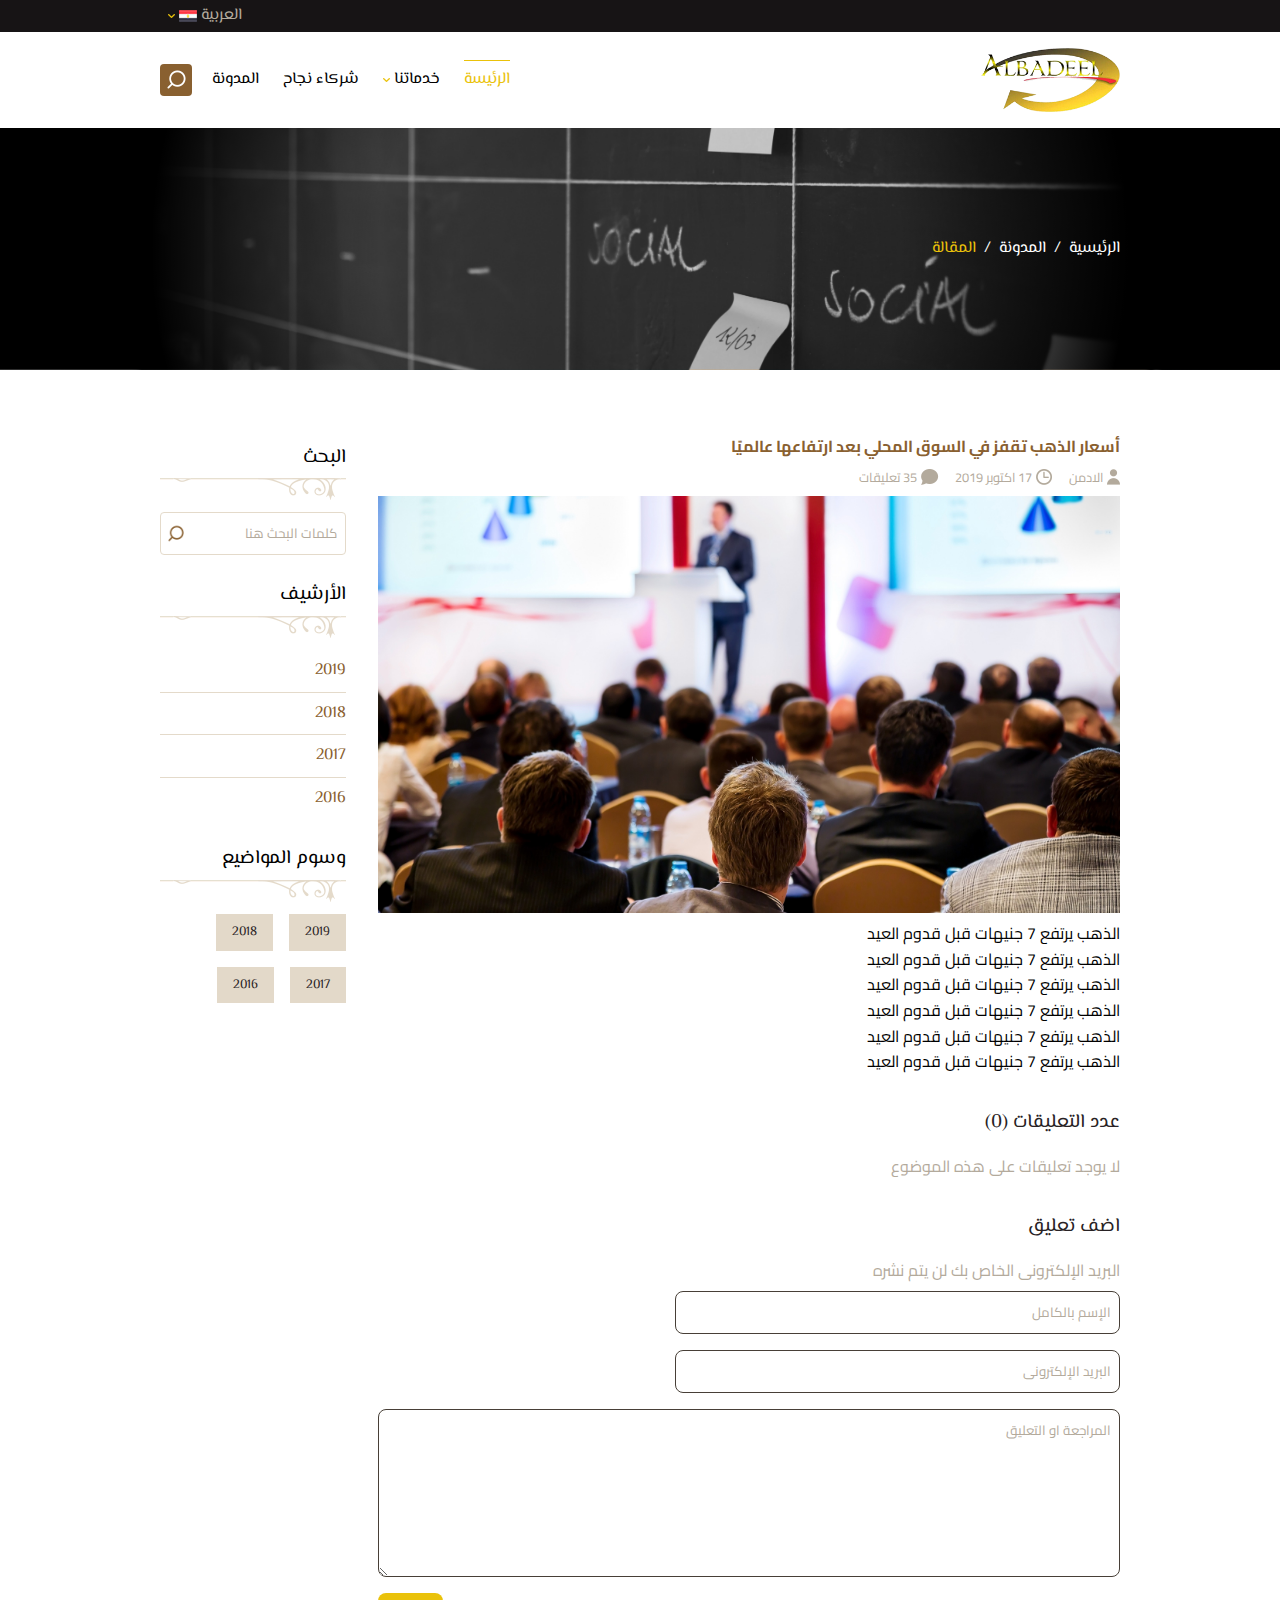
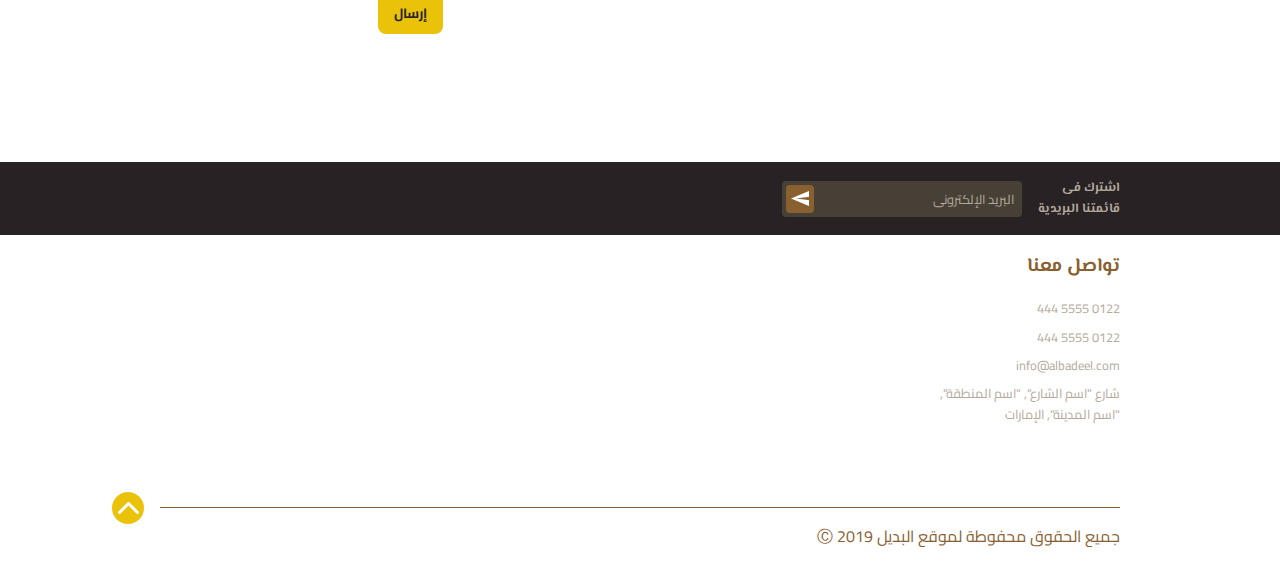
<file: article.html>
<!DOCTYPE html>
<html lang="ar" dir="rtl">
  <head>
    <meta charset="UTF-8">
    <meta name="viewport" content="width=device-width, initial-scale=1.0">
    <title>البديل</title>
    <meta name="description" content="البديل">
    <link rel="shortcut icon" href="files/icons/favicon.ico">
    <link rel="stylesheet" href="https://fonts.googleapis.com/css?family=Cairo:200,300,400,600,700,900&display=swap">
    <link rel="stylesheet" href="https://fonts.googleapis.com/css?family=El+Messiri:400,500,600,700&display=swap">
    <link rel="stylesheet" href="https://use.fontawesome.com/releases/v5.6.3/css/all.css" integrity="sha384-UHRtZLI+pbxtHCWp1t77Bi1L4ZtiqrqD80Kn4Z8NTSRyMA2Fd33n5dQ8lWUE00s/" crossorigin="anonymous">
    <link rel="stylesheet" href="assets/css/style.css">
  </head>
  <body>
    <header class="sector type--header">
      <section class="section size--container type--top-bar theme--dark">
        <div class="top-bar">
          <div class="iconic-menu theme--top-bar">
            <ul>
              <li>
                <span class="iconic-menu__item type--list">العربية <img src="files/images/flag--egypt.png" alt=""></span>
                <ul>
                  <li lang="en"><a class="iconic-menu__item" href="index.html">English <img src="files/images/flag--united-kingdom.png" alt=""></a></li>
                </ul>
              </li>
            </ul>
          </div>
        </div>
      </section>
      <section class="section size--container type--header">
        <div class="header">
          <div class="header__logo">
            <a href="index.html"><img src="files/images/albadeel.png" alt=""></a>
          </div>
          <div class="iconic-menu theme--header">
            <ul>
              <li><a class="iconic-menu__item status--active" href="index.html">الرئيسة</a></li>
              <li>
                <span class="iconic-menu__item type--list">خدماتنا</span>
                <ul>
                  <li>
                    <span class="iconic-menu__item type--list">الاستشارات الإدارية</span>
                    <ul>
                      <li><a class="iconic-menu__item" href="events.html">التدريب الإدارى</a></li>
                    </ul>
                  </li>
                  <li>
                    <span class="iconic-menu__item type--list">الاستشارات التربوية</span>
                    <ul>
                        <li><a class="iconic-menu__item" href="events.html">التدريب التربوى</a></li>
                    </ul>
                  </li>
                  <li><a class="iconic-menu__item" href="events.html">تنظيم الفعاليات</a></li>
                  <li><a class="iconic-menu__item" href="events.html">التوظيف</a></li>
                  <li><a class="iconic-menu__item" href="events.html">انشطة طلابية</a></li>
                </ul>
              </li>
              <li><a class="iconic-menu__item" href="partners.html">شركاء نجاح</a></li>
              <li><a class="iconic-menu__item" href="blog.html">المدونة</a></li>
            </ul>
          </div>
          <div class="header__search search">
            <form action="events.html" method="GET">
              <input type="text" name="q">
              <button type="submit" value=""></button>
            </form>
          </div>
        </div>
      </section>
      <section class="section size--container type--breadcrumb">
        <div class="breadcrumb">
          <ul>
            <li><a href="index.html">الرئيسية</a></li>
            <li><a href="blog.html">المدونة</a></li>
            <li>المقالة</li>
          </ul>
        </div>
      </section>
    </header>
    <main class="sector type--main">
      <section class="section size--container type--blog">
        <div class="component--blog theme--one-article">
          <div class="blog__article">
            <div class="article theme--one-article">
              <div class="article__title"><a href="article.html">أسعار الذهب تقفز في السوق المحلي بعد ارتفاعها عالميًا</a></div>
              <ul class="article__details-items">
                <li class="article__details-item type--writer">الادمن</li>
                <li class="article__details-item type--date">17 اكتوبر 2019</li>
                <li class="article__details-item type--comments">35 تعليقات</li>
              </ul>
              <div class="article__image">
                <a href="article.html"><img src="files/images/article-1.jpg" alt=""></a>
              </div>
              <div class="article__content">
                <p>الذهب يرتفع 7 جنيهات قبل قدوم العيد</p>
                <p>الذهب يرتفع 7 جنيهات قبل قدوم العيد</p>
                <p>الذهب يرتفع 7 جنيهات قبل قدوم العيد</p>
                <p>الذهب يرتفع 7 جنيهات قبل قدوم العيد</p>
                <p>الذهب يرتفع 7 جنيهات قبل قدوم العيد</p>
                <p>الذهب يرتفع 7 جنيهات قبل قدوم العيد</p>
              </div>
            </div>
            <div class="widget">
              <div class="widget__title">
                عدد التعليقات (0)
              </div>
              <div class="widget__content">
                <p>لا يوجد تعليقات على هذه الموضوع</p>
              </div>
            </div>
            <div class="widget">
              <div class="widget__title">
                اضف تعليق
              </div>
              <div class="widget__content">
                <p>البريد الإلكترونى الخاص بك لن يتم نشره</p>
                <form class="comments-form" action="article.html">
                  <div class="comments-form__items">
                    <div class="comments-form__item">
                      <input type="text" placeholder="الإسم بالكامل">
                    </div>
                    <div class="comments-form__item">
                      <input type="email" placeholder="البريد الإلكترونى">
                    </div>
                    <div class="comments-form__item">
                      <textarea rows="6" placeholder="المراجعة او التعليق"></textarea>
                    </div>
                    <div class="comments-form__item theme--submit">
                      <input type="submit" value="إرسال">
                    </div>
                  </div>
                </form>
              </div>
            </div>
          </div>
          <div class="blog__filters">
            <div class="blog__filter">
              <div class="block">
                <div class="block__title">
                  البحث
                </div>
                <div class="block__content">
                  <div class="filter type--search">
                    <form class="filter__form" action="blog.html">
                      <div class="filter__form__items">
                        <div class="filter__form__item">
                          <input type="text" placeholder="كلمات البحث هنا">
                        </div>
                        <div class="filter__form__item theme--submit">
                          <input type="submit" value="">
                        </div>
                      </div>
                    </form>
                  </div>
                </div>
              </div>
            </div>
            <div class="blog__filter">
              <div class="block">
                <div class="block__title">
                  الأرشيف
                </div>
                <div class="block__content">
                  <div class="filter type--list">
                    <ul>
                      <li><a href="blog.html">2019</a></li>
                      <li><a href="blog.html">2018</a></li>
                      <li><a href="blog.html">2017</a></li>
                      <li><a href="blog.html">2016</a></li>
                    </ul>
                  </div>
                </div>
              </div>
            </div>
            <div class="blog__filter">
              <div class="block">
                <div class="block__title">
                  وسوم المواضيع
                </div>
                <div class="block__content">
                  <div class="filter type--tags">
                    <ul>
                      <li><a href="blog.html">2019</a></li>
                      <li><a href="blog.html">2018</a></li>
                      <li><a href="blog.html">2017</a></li>
                      <li><a href="blog.html">2016</a></li>
                    </ul>
                  </div>
                </div>
              </div>
            </div>
          </div>
        </div>
      </section>
    </main>
    <footer class="sector type--footer">
      <section class="section size--container type--bottom-bar theme--semi-dark">
        <div class="bottom-bar">
          <div class="subscribe">
            <form action="page.html" method="POST">
              <label>اشترك فى <br> قائمتنا البريدية</label>
              <input type="text" name="email" placeholder="البريد الإلكترونى">
              <button type="submit" value=""></button>
            </form>
          </div>
          <div class="social-links">
            <ul>
              <li><a href="https://www.youtube.com/" target="_blank"><i class="fab fa-youtube"></i></a></li>
              <li><a href="https://www.instagram.com/" target="_blank"><i class="fab fa-instagram"></i></a></li>
              <li><a href="https://www.google.com/" target="_blank"><i class="fab fa-google-plus-g"></i></a></li>
              <li><a href="https://twitter.com/" target="_blank"><i class="fab fa-twitter"></i></a></li>
              <li><a href="https://www.facebook.com/" target="_blank"><i class="fab fa-facebook-f"></i></a></li>
            </ul>
          </div>
        </div>
      </section>
      <section class="section size--container type--footer">
        <div class="footer">
          <div class="footer__lists lists">
            <div class="list">
              <div class="list__title">
                تواصل معنا
              </div>
              <div class="list__items">
                <ul>
                  <li><a href="#"> 0122 5555 444</a></li>
                  <li><a href="#"> 0122 5555 444</a></li>
                  <li><a href="#"> info@albadeel.com</a></li>
                  <li><a href="#"> شارع "اسم الشارع", "اسم المنطقة",<br> "اسم المدينة", الإمارات</a></li>
                </ul>
              </div>
            </div>
          </div>
          <div class="footer__map">
            <iframe src="https://www.google.com/maps/embed?pb=!1m18!1m12!1m3!1d3722357.3084215517!2d51.71134539652091!3d24.34250178759519!2m3!1f0!2f0!3f0!3m2!1i1024!2i768!4f13.1!3m3!1m2!1s0x3e5e48dfb1ab12bd%3A0x33d32f56c0080aa7!2sUnited+Arab+Emirates!5e0!3m2!1sen!2seg!4v1560091047236!5m2!1sen!2seg" frameborder="0" style="border:0" allowfullscreen></iframe>
          </div>
          <div class="footer__copyrights">
            جميع الحقوق محفوطة لموقع البديل Ⓒ 2019
          </div>
          <div class="footer__controller--scroll-up scroll-top-switcher"></div>
        </div>
      </section>
    </footer>
    <script src="https://code.jquery.com/jquery-3.3.1.min.js"></script>
    <script src="assets/js/plugin.slider.js"></script>
    <script src="assets/js/plugin.categorization.js"></script>
    <script src="assets/js/main.js"></script>
  </body>
</html>
</file>
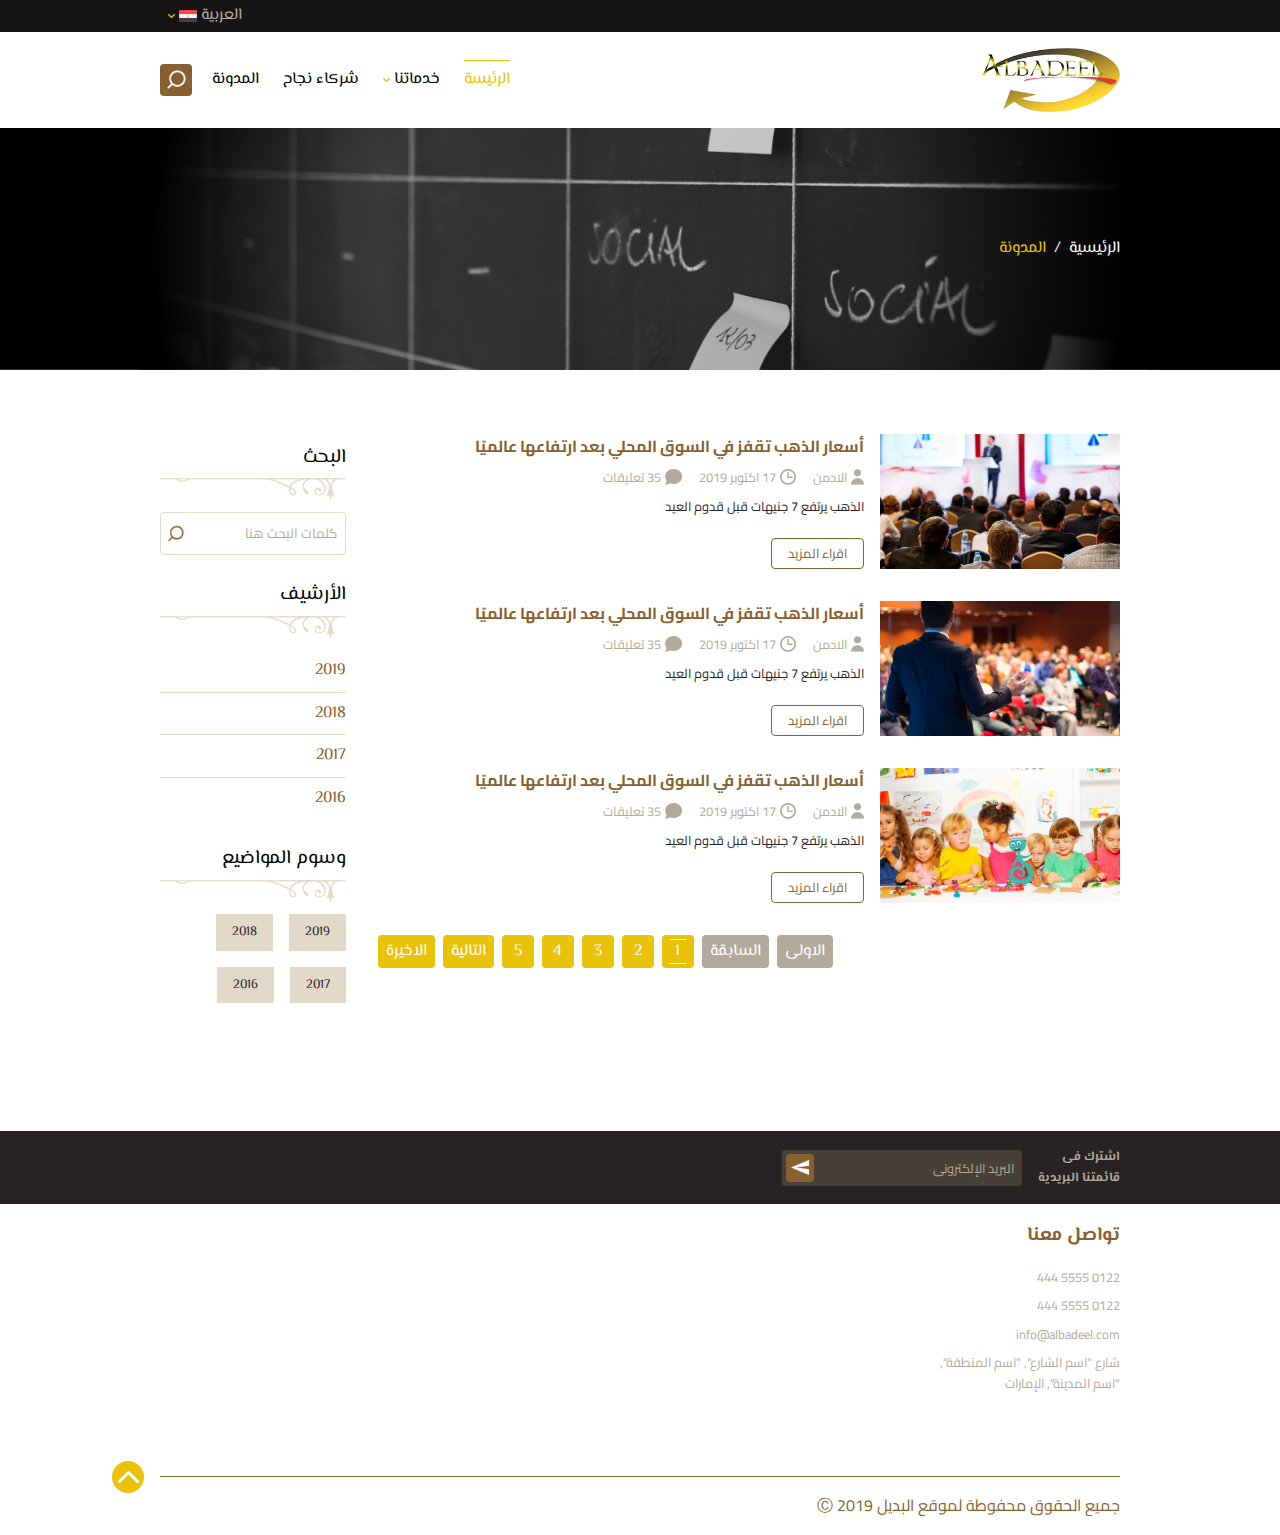
<file: blog.html>
<!DOCTYPE html>
<html lang="ar" dir="rtl">
  <head>
    <meta charset="UTF-8">
    <meta name="viewport" content="width=device-width, initial-scale=1.0">
    <title>البديل</title>
    <meta name="description" content="البديل">
    <link rel="shortcut icon" href="files/icons/favicon.ico">
    <link rel="stylesheet" href="https://fonts.googleapis.com/css?family=Cairo:200,300,400,600,700,900&display=swap">
    <link rel="stylesheet" href="https://fonts.googleapis.com/css?family=El+Messiri:400,500,600,700&display=swap">
    <link rel="stylesheet" href="https://use.fontawesome.com/releases/v5.6.3/css/all.css" integrity="sha384-UHRtZLI+pbxtHCWp1t77Bi1L4ZtiqrqD80Kn4Z8NTSRyMA2Fd33n5dQ8lWUE00s/" crossorigin="anonymous">
    <link rel="stylesheet" href="assets/css/style.css">
  </head>
  <body>
    <header class="sector type--header">
      <section class="section size--container type--top-bar theme--dark">
        <div class="top-bar">
          <div class="iconic-menu theme--top-bar">
            <ul>
              <li>
                <span class="iconic-menu__item type--list">العربية <img src="files/images/flag--egypt.png" alt=""></span>
                <ul>
                  <li lang="en"><a class="iconic-menu__item" href="index.html">English <img src="files/images/flag--united-kingdom.png" alt=""></a></li>
                </ul>
              </li>
            </ul>
          </div>
        </div>
      </section>
      <section class="section size--container type--header">
        <div class="header">
          <div class="header__logo">
            <a href="index.html"><img src="files/images/albadeel.png" alt=""></a>
          </div>
          <div class="iconic-menu theme--header">
            <ul>
              <li><a class="iconic-menu__item status--active" href="index.html">الرئيسة</a></li>
              <li>
                <span class="iconic-menu__item type--list">خدماتنا</span>
                <ul>
                  <li>
                    <span class="iconic-menu__item type--list">الاستشارات الإدارية</span>
                    <ul>
                      <li><a class="iconic-menu__item" href="events.html">التدريب الإدارى</a></li>
                    </ul>
                  </li>
                  <li>
                    <span class="iconic-menu__item type--list">الاستشارات التربوية</span>
                    <ul>
                        <li><a class="iconic-menu__item" href="events.html">التدريب التربوى</a></li>
                    </ul>
                  </li>
                  <li><a class="iconic-menu__item" href="events.html">تنظيم الفعاليات</a></li>
                  <li><a class="iconic-menu__item" href="events.html">التوظيف</a></li>
                  <li><a class="iconic-menu__item" href="events.html">انشطة طلابية</a></li>
                </ul>
              </li>
              <li><a class="iconic-menu__item" href="partners.html">شركاء نجاح</a></li>
              <li><a class="iconic-menu__item" href="blog.html">المدونة</a></li>
            </ul>
          </div>
          <div class="header__search search">
            <form action="events.html" method="GET">
              <input type="text" name="q">
              <button type="submit" value=""></button>
            </form>
          </div>
        </div>
      </section>
      <section class="section size--container type--breadcrumb">
        <div class="breadcrumb">
          <ul>
            <li><a href="index.html">الرئيسية</a></li>
            <li>المدونة</li>
          </ul>
        </div>
      </section>
    </header>
    <main class="sector type--main">
      <section class="section size--container type--blog">
        <div class="component--blog theme--general">
          <div class="blog__filters">
            <div class="blog__filter">
              <div class="block">
                <div class="block__title">
                  البحث
                </div>
                <div class="block__content">
                  <div class="filter type--search">
                    <form class="filter__form" action="blog.html">
                      <div class="filter__form__items">
                        <div class="filter__form__item">
                          <input type="text" placeholder="كلمات البحث هنا">
                        </div>
                        <div class="filter__form__item theme--submit">
                          <input type="submit" value="">
                        </div>
                      </div>
                    </form>
                  </div>
                </div>
              </div>
            </div>
            <div class="blog__filter">
              <div class="block">
                <div class="block__title">
                  الأرشيف
                </div>
                <div class="block__content">
                  <div class="filter type--list">
                    <ul>
                      <li><a href="blog.html">2019</a></li>
                      <li><a href="blog.html">2018</a></li>
                      <li><a href="blog.html">2017</a></li>
                      <li><a href="blog.html">2016</a></li>
                    </ul>
                  </div>
                </div>
              </div>
            </div>
            <div class="blog__filter">
              <div class="block">
                <div class="block__title">
                  وسوم المواضيع
                </div>
                <div class="block__content">
                  <div class="filter type--tags">
                    <ul>
                      <li><a href="blog.html">2019</a></li>
                      <li><a href="blog.html">2018</a></li>
                      <li><a href="blog.html">2017</a></li>
                      <li><a href="blog.html">2016</a></li>
                    </ul>
                  </div>
                </div>
              </div>
            </div>
          </div>
          <div class="blog__articles">
            <div class="blog__articles__main">
              <div class="articles theme--blog">
                <div class="article">
                  <div class="article__image">
                    <a href="article.html"><img src="files/images/article-1.jpg" alt=""></a>
                  </div>
                  <div class="article__title"><a href="article.html">أسعار الذهب تقفز في السوق المحلي بعد ارتفاعها عالميًا</a></div>
                  <ul class="article__details-items">
                    <li class="article__details-item type--writer">الادمن</li>
                    <li class="article__details-item type--date">17 اكتوبر 2019</li>
                    <li class="article__details-item type--comments">35 تعليقات</li>
                  </ul>
                  <div class="article__description">الذهب يرتفع 7 جنيهات قبل قدوم العيد</div>
                  <div class="article__options">
                    <a href="article.html"><div class="article__option">اقراء المزيد</div></a>
                  </div>
                </div>
                <div class="article">
                  <div class="article__image">
                    <a href="article.html"><img src="files/images/article-2.jpg" alt=""></a>
                  </div>
                  <div class="article__title"><a href="article.html">أسعار الذهب تقفز في السوق المحلي بعد ارتفاعها عالميًا</a></div>
                  <ul class="article__details-items">
                    <li class="article__details-item type--writer">الادمن</li>
                    <li class="article__details-item type--date">17 اكتوبر 2019</li>
                    <li class="article__details-item type--comments">35 تعليقات</li>
                  </ul>
                  <div class="article__description">الذهب يرتفع 7 جنيهات قبل قدوم العيد</div>
                  <div class="article__options">
                    <a href="article.html"><div class="article__option">اقراء المزيد</div></a>
                  </div>
                </div>
                <div class="article">
                  <div class="article__image">
                    <a href="article.html"><img src="files/images/article-3.jpg" alt=""></a>
                  </div>
                  <div class="article__title"><a href="article.html">أسعار الذهب تقفز في السوق المحلي بعد ارتفاعها عالميًا</a></div>
                  <ul class="article__details-items">
                    <li class="article__details-item type--writer">الادمن</li>
                    <li class="article__details-item type--date">17 اكتوبر 2019</li>
                    <li class="article__details-item type--comments">35 تعليقات</li>
                  </ul>
                  <div class="article__description">الذهب يرتفع 7 جنيهات قبل قدوم العيد</div>
                  <div class="article__options">
                    <a href="article.html"><div class="article__option">اقراء المزيد</div></a>
                  </div>
                </div>
              </div>
            </div>
            <div class="blog__articles__footer">
              <div class="pagination">
                <ul class="pagination__items">
                  <li class="pagination__item status--disabled"><a class="pagination__shape" href="blog.html">الاولى</a></li>
                  <li class="pagination__item status--disabled"><a class="pagination__shape" href="blog.html">السابقة</a></li>
                  <li class="pagination__item status--active"><a class="pagination__shape" href="blog.html">1</a></li>
                  <li class="pagination__item"><a class="pagination__shape" href="blog.html">2</a></li>
                  <li class="pagination__item"><a class="pagination__shape" href="blog.html">3</a></li>
                  <li class="pagination__item"><a class="pagination__shape" href="blog.html">4</a></li>
                  <li class="pagination__item"><a class="pagination__shape" href="blog.html">5</a></li>
                  <li class="pagination__item"><a class="pagination__shape" href="blog.html">التالية</a></li>
                  <li class="pagination__item"><a class="pagination__shape" href="blog.html">الاخيرة</a></li>
                </ul>
              </div>
            </div>
          </div>
        </div>
      </section>
    </main>
    <footer class="sector type--footer">
      <section class="section size--container type--bottom-bar theme--semi-dark">
        <div class="bottom-bar">
          <div class="subscribe">
            <form action="page.html" method="POST">
              <label>اشترك فى <br> قائمتنا البريدية</label>
              <input type="text" name="email" placeholder="البريد الإلكترونى">
              <button type="submit" value=""></button>
            </form>
          </div>
          <div class="social-links">
            <ul>
              <li><a href="https://www.youtube.com/" target="_blank"><i class="fab fa-youtube"></i></a></li>
              <li><a href="https://www.instagram.com/" target="_blank"><i class="fab fa-instagram"></i></a></li>
              <li><a href="https://www.google.com/" target="_blank"><i class="fab fa-google-plus-g"></i></a></li>
              <li><a href="https://twitter.com/" target="_blank"><i class="fab fa-twitter"></i></a></li>
              <li><a href="https://www.facebook.com/" target="_blank"><i class="fab fa-facebook-f"></i></a></li>
            </ul>
          </div>
        </div>
      </section>
      <section class="section size--container type--footer">
        <div class="footer">
          <div class="footer__lists lists">
            <div class="list">
              <div class="list__title">
                تواصل معنا
              </div>
              <div class="list__items">
                <ul>
                  <li><a href="#"> 0122 5555 444</a></li>
                  <li><a href="#"> 0122 5555 444</a></li>
                  <li><a href="#"> info@albadeel.com</a></li>
                  <li><a href="#"> شارع "اسم الشارع", "اسم المنطقة",<br> "اسم المدينة", الإمارات</a></li>
                </ul>
              </div>
            </div>
          </div>
          <div class="footer__map">
            <iframe src="https://www.google.com/maps/embed?pb=!1m18!1m12!1m3!1d3722357.3084215517!2d51.71134539652091!3d24.34250178759519!2m3!1f0!2f0!3f0!3m2!1i1024!2i768!4f13.1!3m3!1m2!1s0x3e5e48dfb1ab12bd%3A0x33d32f56c0080aa7!2sUnited+Arab+Emirates!5e0!3m2!1sen!2seg!4v1560091047236!5m2!1sen!2seg" frameborder="0" style="border:0" allowfullscreen></iframe>
          </div>
          <div class="footer__copyrights">
            جميع الحقوق محفوطة لموقع البديل Ⓒ 2019
          </div>
          <div class="footer__controller--scroll-up scroll-top-switcher"></div>
        </div>
      </section>
    </footer>
    <script src="https://code.jquery.com/jquery-3.3.1.min.js"></script>
    <script src="assets/js/plugin.slider.js"></script>
    <script src="assets/js/plugin.categorization.js"></script>
    <script src="assets/js/main.js"></script>
  </body>
</html>
</file>
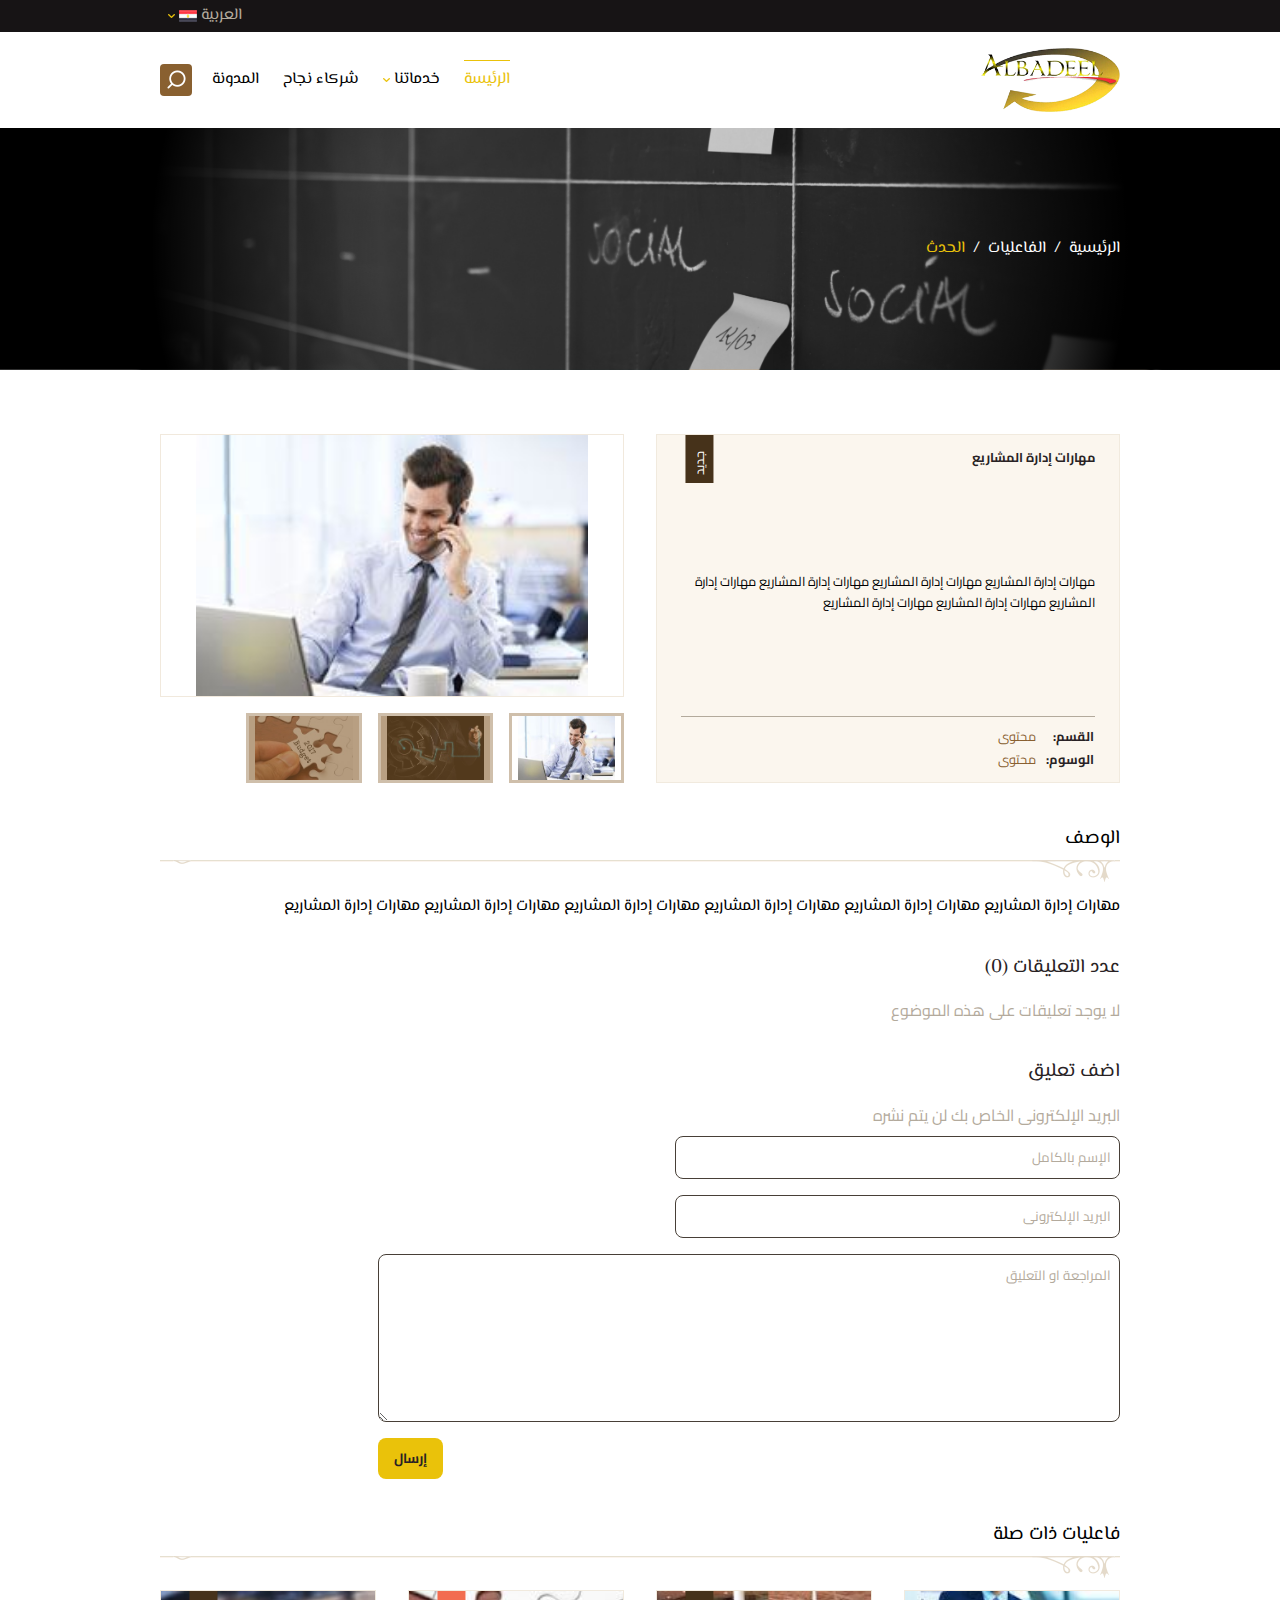
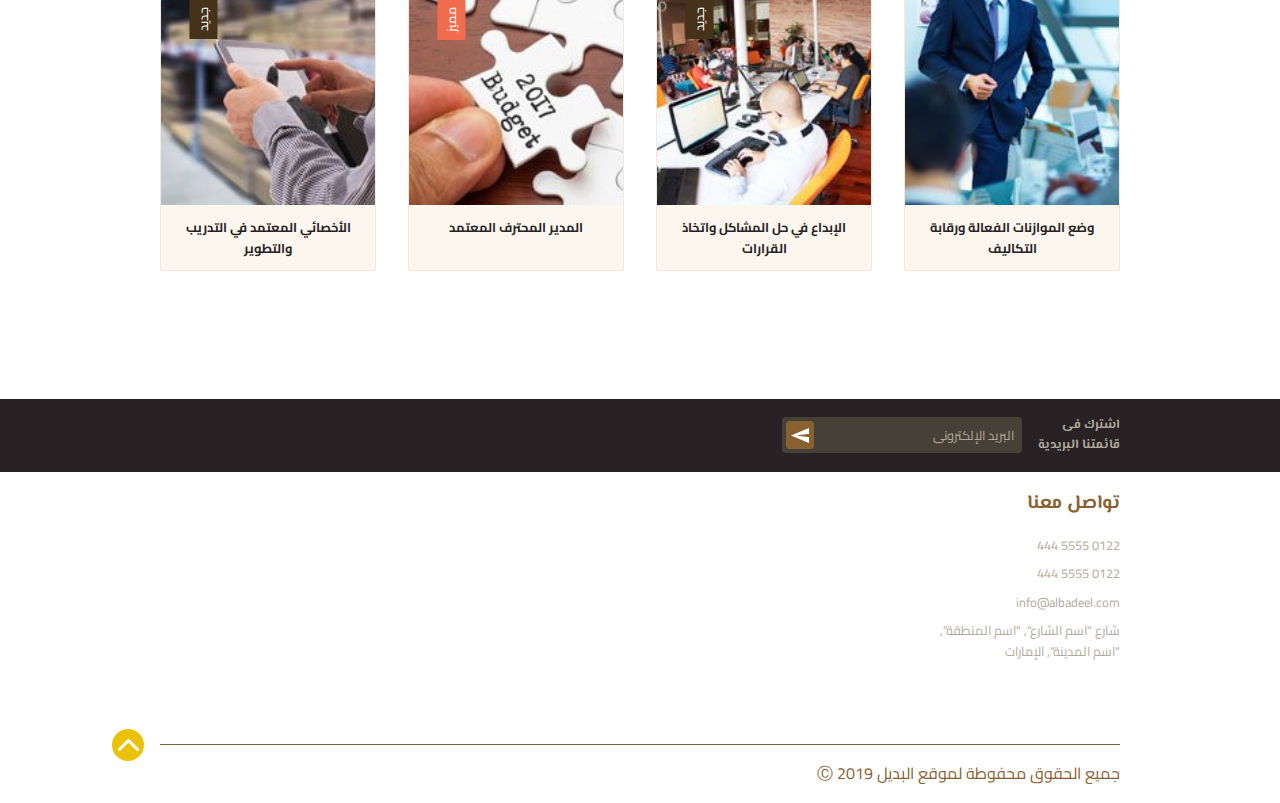
<file: event.html>
<!DOCTYPE html>
<html lang="ar" dir="rtl">
  <head>
    <meta charset="UTF-8">
    <meta name="viewport" content="width=device-width, initial-scale=1.0">
    <title>البديل</title>
    <meta name="description" content="البديل">
    <link rel="shortcut icon" href="files/icons/favicon.ico">
    <link rel="stylesheet" href="https://fonts.googleapis.com/css?family=Cairo:200,300,400,600,700,900&display=swap">
    <link rel="stylesheet" href="https://fonts.googleapis.com/css?family=El+Messiri:400,500,600,700&display=swap">
    <link rel="stylesheet" href="https://use.fontawesome.com/releases/v5.6.3/css/all.css" integrity="sha384-UHRtZLI+pbxtHCWp1t77Bi1L4ZtiqrqD80Kn4Z8NTSRyMA2Fd33n5dQ8lWUE00s/" crossorigin="anonymous">
    <link rel="stylesheet" href="assets/css/style.css">
  </head>
  <body>
    <header class="sector type--header">
      <section class="section size--container type--top-bar theme--dark">
        <div class="top-bar">
          <div class="iconic-menu theme--top-bar">
            <ul>
              <li>
                <span class="iconic-menu__item type--list">العربية <img src="files/images/flag--egypt.png" alt=""></span>
                <ul>
                  <li lang="en"><a class="iconic-menu__item" href="index.html">English <img src="files/images/flag--united-kingdom.png" alt=""></a></li>
                </ul>
              </li>
            </ul>
          </div>
        </div>
      </section>
      <section class="section size--container type--header">
        <div class="header">
          <div class="header__logo">
            <a href="index.html"><img src="files/images/albadeel.png" alt=""></a>
          </div>
          <div class="iconic-menu theme--header">
            <ul>
              <li><a class="iconic-menu__item status--active" href="index.html">الرئيسة</a></li>
              <li>
                <span class="iconic-menu__item type--list">خدماتنا</span>
                <ul>
                  <li>
                    <span class="iconic-menu__item type--list">الاستشارات الإدارية</span>
                    <ul>
                      <li><a class="iconic-menu__item" href="events.html">التدريب الإدارى</a></li>
                    </ul>
                  </li>
                  <li>
                    <span class="iconic-menu__item type--list">الاستشارات التربوية</span>
                    <ul>
                        <li><a class="iconic-menu__item" href="events.html">التدريب التربوى</a></li>
                    </ul>
                  </li>
                  <li><a class="iconic-menu__item" href="events.html">تنظيم الفعاليات</a></li>
                  <li><a class="iconic-menu__item" href="events.html">التوظيف</a></li>
                  <li><a class="iconic-menu__item" href="events.html">انشطة طلابية</a></li>
                </ul>
              </li>
              <li><a class="iconic-menu__item" href="partners.html">شركاء نجاح</a></li>
              <li><a class="iconic-menu__item" href="blog.html">المدونة</a></li>
            </ul>
          </div>
          <div class="header__search search">
            <form action="events.html" method="GET">
              <input type="text" name="q">
              <button type="submit" value=""></button>
            </form>
          </div>
        </div>
      </section>
      <section class="section size--container type--breadcrumb">
        <div class="breadcrumb">
          <ul>
            <li><a href="index.html">الرئيسية</a></li>
            <li><a href="events.html">الفاعليات</a></li>
            <li>الحدث</li>
          </ul>
        </div>
      </section>
    </header>
    <main class="sector type--main">
      <section class="section size--container type--one-course">
        <div class="one-course">
          <div class="course theme--one-course">
            <div class="course__information">
              <div class="course__flag">جديد</div>
              <div class="course__name">مهارات إدارة المشاريع</div>
              <div class="course__description">
                  مهارات إدارة المشاريع مهارات إدارة المشاريع مهارات إدارة المشاريع مهارات إدارة المشاريع مهارات إدارة المشاريع مهارات إدارة المشاريع
              </div>
              <table class="course__data">
                <thead>
                  <tr>
                    <th>القسم:</th>
                    <th>الوسوم:</th>
                  </tr>
                </thead>
                <tbody>
                  <tr>
                    <td>محتوى</td>
                    <td>محتوى</td>
                  </tr>
                </tbody>
              </table>
            </div>
            <div class="course__slider">
              <div class="course__current-slide">
                <img src="files/images/course-1.jpg" alt="">
              </div>
              <ul class="course__slides">
                <li class="course__slide status--active"><img src="files/images/course-1.jpg" alt=""></li>
                <li class="course__slide"><img src="files/images/course-2.jpg" alt=""></li>
                <li class="course__slide"><img src="files/images/course-3.jpg" alt=""></li>
              </ul>
            </div>
          </div>
          <div class="block">
            <div class="block__title">
              الوصف
            </div>
            <div class="block__content">
              <p>مهارات إدارة المشاريع مهارات إدارة المشاريع مهارات إدارة المشاريع مهارات إدارة المشاريع مهارات إدارة المشاريع مهارات إدارة المشاريع</p>
            </div>
          </div>
          <div class="widget">
            <div class="widget__title">
              عدد التعليقات (0)
            </div>
            <div class="widget__content">
              <p>لا يوجد تعليقات على هذه الموضوع</p>
            </div>
          </div>
          <div class="widget">
            <div class="widget__title">
              اضف تعليق
            </div>
            <div class="widget__content">
              <p>البريد الإلكترونى الخاص بك لن يتم نشره</p>
              <form class="comments-form theme--course" action="article.html">
                <div class="comments-form__items">
                  <div class="comments-form__item">
                    <input type="text" placeholder="الإسم بالكامل">
                  </div>
                  <div class="comments-form__item">
                    <input type="email" placeholder="البريد الإلكترونى">
                  </div>
                  <div class="comments-form__item">
                    <textarea rows="6" placeholder="المراجعة او التعليق"></textarea>
                  </div>
                  <div class="comments-form__item theme--submit">
                    <input type="submit" value="إرسال">
                  </div>
                </div>
              </form>
            </div>
          </div>
          <div class="block">
            <div class="block__title">
              فاعليات ذات صلة
            </div>
            <div class="block__content">
              <div class="courses theme--similar">
                <div class="courses__courses">
                  <div class="course">
                    <div class="course__image">
                      <a href="event.html"><img src="files/images/course-7.jpg" alt=""></a>
                    </div>
                    <div class="course__information">
                      <div class="course__name"><a href="event.html">وضع الموازنات الفعالة ورقابة التكاليف</a></div>
                      <ul class="course__options">
                        <li><a class="course__option type--details" href="event.html"><span class="course__option__tooltip">اعرض التفاصيل</span></a></li>
                      </ul>
                    </div>
                  </div>
                  <div class="course">
                    <div class="course__flag">جديد</div>
                    <div class="course__image">
                      <a href="event.html"><img src="files/images/course-8.jpg" alt=""></a>
                    </div>
                    <div class="course__information">
                      <div class="course__name"><a href="event.html">الإبداع في حل المشاكل واتخاذ القرارات</a></div>
                      <ul class="course__options">
                        <li><a class="course__option type--details" href="event.html"><span class="course__option__tooltip">اعرض التفاصيل</span></a></li>
                      </ul>
                    </div>
                  </div>
                  <div class="course">
                    <div class="course__flag theme--hot">مميز</div>
                    <div class="course__image">
                      <a href="event.html"><img src="files/images/course-3.jpg" alt=""></a>
                    </div>
                    <div class="course__information">
                      <div class="course__name"><a href="event.html">المدير المحترف المعتمد</a></div>
                      <ul class="course__options">
                        <li><a class="course__option type--details" href="event.html"><span class="course__option__tooltip">اعرض التفاصيل</span></a></li>
                      </ul>
                    </div>
                  </div>
                  <div class="course">
                    <div class="course__flag">جديد</div>
                    <div class="course__image">
                      <a href="event.html"><img src="files/images/course-4.jpg" alt=""></a>
                    </div>
                    <div class="course__information">
                      <div class="course__name"><a href="event.html">الأخصائي المعتمد في التدريب والتطوير</a></div>
                      <ul class="course__options">
                        <li><a class="course__option type--details" href="event.html"><span class="course__option__tooltip">اعرض التفاصيل</span></a></li>
                      </ul>
                    </div>
                  </div>
                </div>
              </div>
            </div>
          </div>
        </div>
      </section>
    </main>
    <footer class="sector type--footer">
      <section class="section size--container type--bottom-bar theme--semi-dark">
        <div class="bottom-bar">
          <div class="subscribe">
            <form action="page.html" method="POST">
              <label>اشترك فى <br> قائمتنا البريدية</label>
              <input type="text" name="email" placeholder="البريد الإلكترونى">
              <button type="submit" value=""></button>
            </form>
          </div>
          <div class="social-links">
            <ul>
              <li><a href="https://www.youtube.com/" target="_blank"><i class="fab fa-youtube"></i></a></li>
              <li><a href="https://www.instagram.com/" target="_blank"><i class="fab fa-instagram"></i></a></li>
              <li><a href="https://www.google.com/" target="_blank"><i class="fab fa-google-plus-g"></i></a></li>
              <li><a href="https://twitter.com/" target="_blank"><i class="fab fa-twitter"></i></a></li>
              <li><a href="https://www.facebook.com/" target="_blank"><i class="fab fa-facebook-f"></i></a></li>
            </ul>
          </div>
        </div>
      </section>
      <section class="section size--container type--footer">
        <div class="footer">
          <div class="footer__lists lists">
            <div class="list">
              <div class="list__title">
                تواصل معنا
              </div>
              <div class="list__items">
                <ul>
                  <li><a href="#"> 0122 5555 444</a></li>
                  <li><a href="#"> 0122 5555 444</a></li>
                  <li><a href="#"> info@albadeel.com</a></li>
                  <li><a href="#"> شارع "اسم الشارع", "اسم المنطقة",<br> "اسم المدينة", الإمارات</a></li>
                </ul>
              </div>
            </div>
          </div>
          <div class="footer__map">
            <iframe src="https://www.google.com/maps/embed?pb=!1m18!1m12!1m3!1d3722357.3084215517!2d51.71134539652091!3d24.34250178759519!2m3!1f0!2f0!3f0!3m2!1i1024!2i768!4f13.1!3m3!1m2!1s0x3e5e48dfb1ab12bd%3A0x33d32f56c0080aa7!2sUnited+Arab+Emirates!5e0!3m2!1sen!2seg!4v1560091047236!5m2!1sen!2seg" frameborder="0" style="border:0" allowfullscreen></iframe>
          </div>
          <div class="footer__copyrights">
            جميع الحقوق محفوطة لموقع البديل Ⓒ 2019
          </div>
          <div class="footer__controller--scroll-up scroll-top-switcher"></div>
        </div>
      </section>
    </footer>
    <script src="https://code.jquery.com/jquery-3.3.1.min.js"></script>
    <script src="assets/js/plugin.slider.js"></script>
    <script src="assets/js/plugin.categorization.js"></script>
    <script src="assets/js/plugin.zooming.js"></script>
    <script src="assets/js/main.js"></script>
  </body>
</html>
</file>
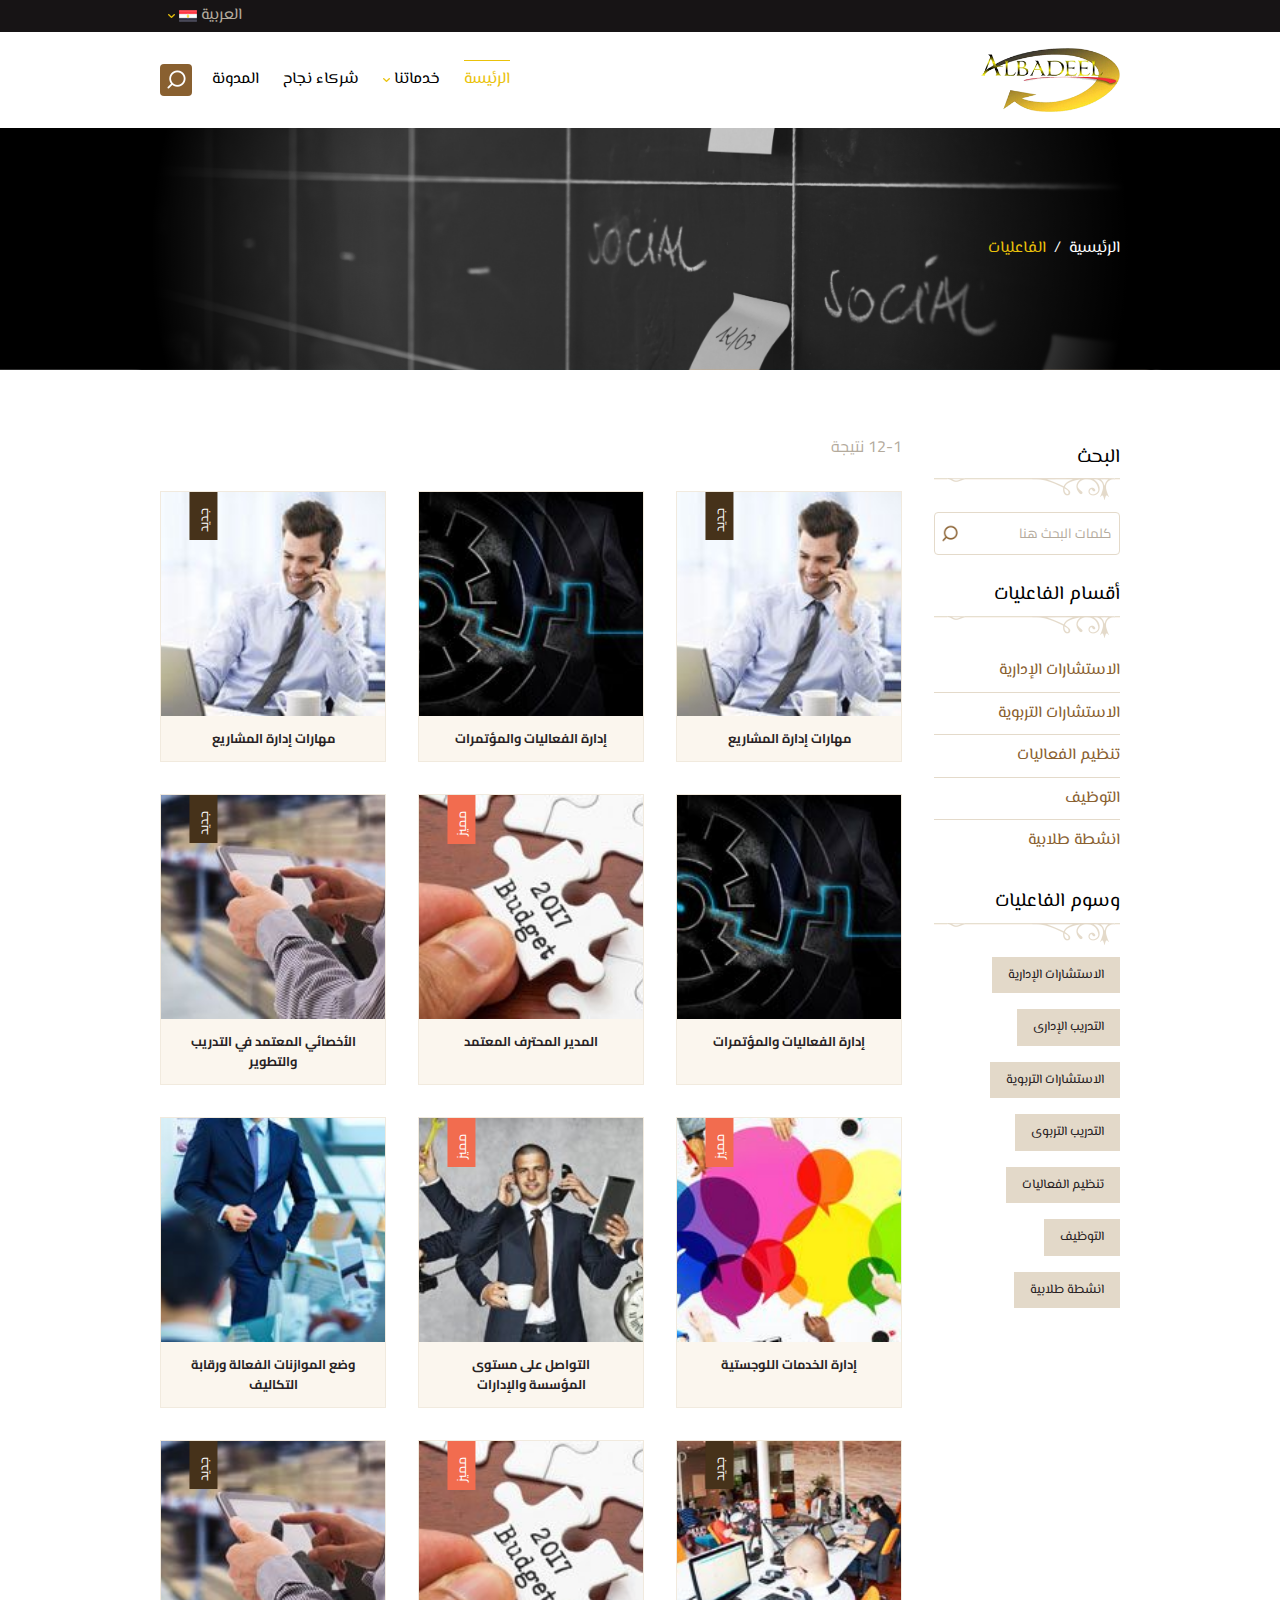
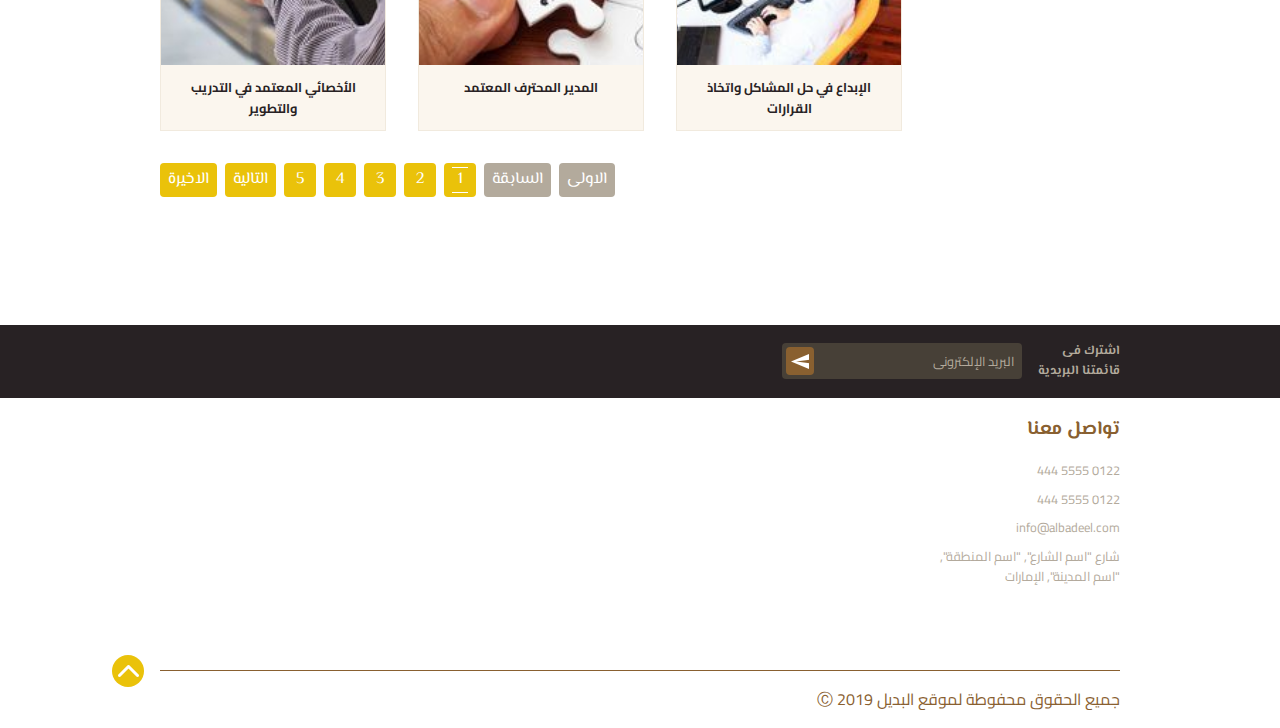
<file: events.html>
<!DOCTYPE html>
<html lang="ar" dir="rtl">
  <head>
    <meta charset="UTF-8">
    <meta name="viewport" content="width=device-width, initial-scale=1.0">
    <title>البديل</title>
    <meta name="description" content="البديل">
    <link rel="shortcut icon" href="files/icons/favicon.ico">
    <link rel="stylesheet" href="https://fonts.googleapis.com/css?family=Cairo:200,300,400,600,700,900&display=swap">
    <link rel="stylesheet" href="https://fonts.googleapis.com/css?family=El+Messiri:400,500,600,700&display=swap">
    <link rel="stylesheet" href="https://use.fontawesome.com/releases/v5.6.3/css/all.css" integrity="sha384-UHRtZLI+pbxtHCWp1t77Bi1L4ZtiqrqD80Kn4Z8NTSRyMA2Fd33n5dQ8lWUE00s/" crossorigin="anonymous">
    <link rel="stylesheet" href="assets/css/style.css">
  </head>
  <body>
    <header class="sector type--header">
      <section class="section size--container type--top-bar theme--dark">
        <div class="top-bar">
          <div class="iconic-menu theme--top-bar">
            <ul>
              <li>
                <span class="iconic-menu__item type--list">العربية <img src="files/images/flag--egypt.png" alt=""></span>
                <ul>
                  <li lang="en"><a class="iconic-menu__item" href="index.html">English <img src="files/images/flag--united-kingdom.png" alt=""></a></li>
                </ul>
              </li>
            </ul>
          </div>
        </div>
      </section>
      <section class="section size--container type--header">
        <div class="header">
          <div class="header__logo">
            <a href="index.html"><img src="files/images/albadeel.png" alt=""></a>
          </div>
          <div class="iconic-menu theme--header">
            <ul>
              <li><a class="iconic-menu__item status--active" href="index.html">الرئيسة</a></li>
              <li>
                <span class="iconic-menu__item type--list">خدماتنا</span>
                <ul>
                  <li>
                    <span class="iconic-menu__item type--list">الاستشارات الإدارية</span>
                    <ul>
                      <li><a class="iconic-menu__item" href="events.html">التدريب الإدارى</a></li>
                    </ul>
                  </li>
                  <li>
                    <span class="iconic-menu__item type--list">الاستشارات التربوية</span>
                    <ul>
                        <li><a class="iconic-menu__item" href="events.html">التدريب التربوى</a></li>
                    </ul>
                  </li>
                  <li><a class="iconic-menu__item" href="events.html">تنظيم الفعاليات</a></li>
                  <li><a class="iconic-menu__item" href="events.html">التوظيف</a></li>
                  <li><a class="iconic-menu__item" href="events.html">انشطة طلابية</a></li>
                </ul>
              </li>
              <li><a class="iconic-menu__item" href="partners.html">شركاء نجاح</a></li>
              <li><a class="iconic-menu__item" href="blog.html">المدونة</a></li>
            </ul>
          </div>
          <div class="header__search search">
            <form action="events.html" method="GET">
              <input type="text" name="q">
              <button type="submit" value=""></button>
            </form>
          </div>
        </div>
      </section>
      <section class="section size--container type--breadcrumb">
        <div class="breadcrumb">
          <ul>
            <li><a href="index.html">الرئيسية</a></li>
            <li>الفاعليات</li>
          </ul>
        </div>
      </section>
    </header>
    <main class="sector type--main">
      <section class="section size--container type--events">
        <div class="events">
          <div class="events__filters">
            <div class="events__filter">
              <div class="block">
                <div class="block__title">
                  البحث
                </div>
                <div class="block__content">
                  <div class="filter type--search">
                    <form class="filter__form" action="events.html">
                      <div class="filter__form__items">
                        <div class="filter__form__item">
                          <input type="text" placeholder="كلمات البحث هنا">
                        </div>
                        <div class="filter__form__item theme--submit">
                          <input type="submit" value="">
                        </div>
                      </div>
                    </form>
                  </div>
                </div>
              </div>
            </div>
            <div class="events__filter">
              <div class="block">
                <div class="block__title">
                  أقسام الفاعليات
                </div>
                <div class="block__content">
                  <div class="filter type--list">
                    <ul>
                      <li><a href="events.html">الاستشارات الإدارية</a></li>
                      <li><a href="events.html">الاستشارات التربوية</a></li>
                      <li><a href="events.html">تنظيم الفعاليات</a></li>
                      <li><a href="events.html">التوظيف</a></li>
                      <li><a href="events.html">انشطة طلابية</a></li>
                    </ul>
                  </div>
                </div>
              </div>
            </div>
            <div class="events__filter">
              <div class="block">
                <div class="block__title">
                  وسوم الفاعليات
                </div>
                <div class="block__content">
                  <div class="filter type--tags">
                    <ul>
                      <li><a href="events.html">الاستشارات الإدارية</a></li>
                      <li><a href="events.html">التدريب الإدارى</a></li>
                      <li><a href="events.html">الاستشارات التربوية</a></li>
                      <li><a href="events.html">التدريب التربوى</a></li>
                      <li><a href="events.html">تنظيم الفعاليات</a></li>
                      <li><a href="events.html">التوظيف</a></li>
                      <li><a href="events.html">انشطة طلابية</a></li>
                    </ul>
                  </div>
                </div>
              </div>
            </div>
          </div>
          <div class="events__results">
            <div class="events__results__header">
              <div>
                12-1 نتيجة
              </div>
            </div>
            <div class="events__results__main">
              <div class="courses theme--results">
                <div class="courses__courses">
                  <div class="course">
                    <div class="course__flag">جديد</div>
                    <div class="course__image">
                      <a href="event.html"><img src="files/images/course-1.jpg" alt=""></a>
                    </div>
                    <div class="course__information">
                      <div class="course__name"><a href="event.html">مهارات إدارة المشاريع</a></div>
                      <ul class="course__options">
                        <li><a class="course__option type--details" href="event.html"><span class="course__option__tooltip">اعرض التفاصيل</span></a></li>
                      </ul>
                    </div>
                  </div>
                  <div class="course">
                    <div class="course__image">
                      <a href="event.html"><img src="files/images/course-2.jpg" alt=""></a>
                    </div>
                    <div class="course__information">
                      <div class="course__name"><a href="event.html">إدارة الفعاليات والمؤتمرات</a></div>
                      <ul class="course__options">
                        <li><a class="course__option type--details" href="event.html"><span class="course__option__tooltip">اعرض التفاصيل</span></a></li>
                      </ul>
                    </div>
                  </div>
                  <div class="course">
                    <div class="course__flag">جديد</div>
                    <div class="course__image">
                      <a href="event.html"><img src="files/images/course-1.jpg" alt=""></a>
                    </div>
                    <div class="course__information">
                      <div class="course__name"><a href="event.html">مهارات إدارة المشاريع</a></div>
                      <ul class="course__options">
                        <li><a class="course__option type--details" href="event.html"><span class="course__option__tooltip">اعرض التفاصيل</span></a></li>
                      </ul>
                    </div>
                  </div>
                  <div class="course">
                    <div class="course__image">
                      <a href="event.html"><img src="files/images/course-2.jpg" alt=""></a>
                    </div>
                    <div class="course__information">
                      <div class="course__name"><a href="event.html">إدارة الفعاليات والمؤتمرات</a></div>
                      <ul class="course__options">
                        <li><a class="course__option type--details" href="event.html"><span class="course__option__tooltip">اعرض التفاصيل</span></a></li>
                      </ul>
                    </div>
                  </div>
                  <div class="course">
                    <div class="course__flag theme--hot">مميز</div>
                    <div class="course__image">
                      <a href="event.html"><img src="files/images/course-3.jpg" alt=""></a>
                    </div>
                    <div class="course__information">
                      <div class="course__name"><a href="event.html">المدير المحترف المعتمد</a></div>
                      <ul class="course__options">
                        <li><a class="course__option type--details" href="event.html"><span class="course__option__tooltip">اعرض التفاصيل</span></a></li>
                      </ul>
                    </div>
                  </div>
                  <div class="course">
                    <div class="course__flag">جديد</div>
                    <div class="course__image">
                      <a href="event.html"><img src="files/images/course-4.jpg" alt=""></a>
                    </div>
                    <div class="course__information">
                      <div class="course__name"><a href="event.html">الأخصائي المعتمد في التدريب والتطوير</a></div>
                      <ul class="course__options">
                        <li><a class="course__option type--details" href="event.html"><span class="course__option__tooltip">اعرض التفاصيل</span></a></li>
                      </ul>
                    </div>
                  </div>
                  <div class="course">
                    <div class="course__flag theme--hot">مميز</div>
                    <div class="course__image">
                      <a href="event.html"><img src="files/images/course-5.jpg" alt=""></a>
                    </div>
                    <div class="course__information">
                      <div class="course__name"><a href="event.html">إدارة الخدمات اللوجستية</a></div>
                      <ul class="course__options">
                        <li><a class="course__option type--details" href="event.html"><span class="course__option__tooltip">اعرض التفاصيل</span></a></li>
                      </ul>
                    </div>
                  </div>
                  <div class="course">
                      <div class="course__flag theme--hot">مميز</div>
                    <div class="course__image">
                      <a href="event.html"><img src="files/images/course-6.jpg" alt=""></a>
                    </div>
                    <div class="course__information">
                      <div class="course__name"><a href="event.html">التواصل على مستوى المؤسسة والإدارات</a></div>
                      <ul class="course__options">
                        <li><a class="course__option type--details" href="event.html"><span class="course__option__tooltip">اعرض التفاصيل</span></a></li>
                      </ul>
                    </div>
                  </div>
                  <div class="course">
                    <div class="course__image">
                      <a href="event.html"><img src="files/images/course-7.jpg" alt=""></a>
                    </div>
                    <div class="course__information">
                      <div class="course__name"><a href="event.html">وضع الموازنات الفعالة ورقابة التكاليف</a></div>
                      <ul class="course__options">
                        <li><a class="course__option type--details" href="event.html"><span class="course__option__tooltip">اعرض التفاصيل</span></a></li>
                      </ul>
                    </div>
                  </div>
                  <div class="course">
                    <div class="course__flag">جديد</div>
                    <div class="course__image">
                      <a href="event.html"><img src="files/images/course-8.jpg" alt=""></a>
                    </div>
                    <div class="course__information">
                      <div class="course__name"><a href="event.html">الإبداع في حل المشاكل واتخاذ القرارات</a></div>
                      <ul class="course__options">
                        <li><a class="course__option type--details" href="event.html"><span class="course__option__tooltip">اعرض التفاصيل</span></a></li>
                      </ul>
                    </div>
                  </div>
                  <div class="course">
                    <div class="course__flag theme--hot">مميز</div>
                    <div class="course__image">
                      <a href="event.html"><img src="files/images/course-3.jpg" alt=""></a>
                    </div>
                    <div class="course__information">
                      <div class="course__name"><a href="event.html">المدير المحترف المعتمد</a></div>
                      <ul class="course__options">
                        <li><a class="course__option type--details" href="event.html"><span class="course__option__tooltip">اعرض التفاصيل</span></a></li>
                      </ul>
                    </div>
                  </div>
                  <div class="course">
                    <div class="course__flag">جديد</div>
                    <div class="course__image">
                      <a href="event.html"><img src="files/images/course-4.jpg" alt=""></a>
                    </div>
                    <div class="course__information">
                      <div class="course__name"><a href="event.html">الأخصائي المعتمد في التدريب والتطوير</a></div>
                      <ul class="course__options">
                        <li><a class="course__option type--details" href="event.html"><span class="course__option__tooltip">اعرض التفاصيل</span></a></li>
                      </ul>
                    </div>
                  </div>
                </div>
              </div>
            </div>
            <div class="events__results__footer">
              <div class="pagination">
                <ul class="pagination__items">
                  <li class="pagination__item status--disabled"><a class="pagination__shape" href="events.html">الاولى</a></li>
                  <li class="pagination__item status--disabled"><a class="pagination__shape" href="events.html">السابقة</a></li>
                  <li class="pagination__item status--active"><a class="pagination__shape" href="events.html">1</a></li>
                  <li class="pagination__item"><a class="pagination__shape" href="events.html">2</a></li>
                  <li class="pagination__item"><a class="pagination__shape" href="events.html">3</a></li>
                  <li class="pagination__item"><a class="pagination__shape" href="events.html">4</a></li>
                  <li class="pagination__item"><a class="pagination__shape" href="events.html">5</a></li>
                  <li class="pagination__item"><a class="pagination__shape" href="events.html">التالية</a></li>
                  <li class="pagination__item"><a class="pagination__shape" href="events.html">الاخيرة</a></li>
                </ul>
              </div>
            </div>
          </div>
        </div>
      </section>
    </main>
    <footer class="sector type--footer">
      <section class="section size--container type--bottom-bar theme--semi-dark">
        <div class="bottom-bar">
          <div class="subscribe">
            <form action="page.html" method="POST">
              <label>اشترك فى <br> قائمتنا البريدية</label>
              <input type="text" name="email" placeholder="البريد الإلكترونى">
              <button type="submit" value=""></button>
            </form>
          </div>
          <div class="social-links">
            <ul>
              <li><a href="https://www.youtube.com/" target="_blank"><i class="fab fa-youtube"></i></a></li>
              <li><a href="https://www.instagram.com/" target="_blank"><i class="fab fa-instagram"></i></a></li>
              <li><a href="https://www.google.com/" target="_blank"><i class="fab fa-google-plus-g"></i></a></li>
              <li><a href="https://twitter.com/" target="_blank"><i class="fab fa-twitter"></i></a></li>
              <li><a href="https://www.facebook.com/" target="_blank"><i class="fab fa-facebook-f"></i></a></li>
            </ul>
          </div>
        </div>
      </section>
      <section class="section size--container type--footer">
        <div class="footer">
          <div class="footer__lists lists">
            <div class="list">
              <div class="list__title">
                تواصل معنا
              </div>
              <div class="list__items">
                <ul>
                  <li><a href="#"> 0122 5555 444</a></li>
                  <li><a href="#"> 0122 5555 444</a></li>
                  <li><a href="#"> info@albadeel.com</a></li>
                  <li><a href="#"> شارع "اسم الشارع", "اسم المنطقة",<br> "اسم المدينة", الإمارات</a></li>
                </ul>
              </div>
            </div>
          </div>
          <div class="footer__map">
            <iframe src="https://www.google.com/maps/embed?pb=!1m18!1m12!1m3!1d3722357.3084215517!2d51.71134539652091!3d24.34250178759519!2m3!1f0!2f0!3f0!3m2!1i1024!2i768!4f13.1!3m3!1m2!1s0x3e5e48dfb1ab12bd%3A0x33d32f56c0080aa7!2sUnited+Arab+Emirates!5e0!3m2!1sen!2seg!4v1560091047236!5m2!1sen!2seg" frameborder="0" style="border:0" allowfullscreen></iframe>
          </div>
          <div class="footer__copyrights">
            جميع الحقوق محفوطة لموقع البديل Ⓒ 2019
          </div>
          <div class="footer__controller--scroll-up scroll-top-switcher"></div>
        </div>
      </section>
    </footer>
    <script src="https://code.jquery.com/jquery-3.3.1.min.js"></script>
    <script src="assets/js/plugin.slider.js"></script>
    <script src="assets/js/plugin.categorization.js"></script>
    <script src="assets/js/main.js"></script>
  </body>
</html>
</file>
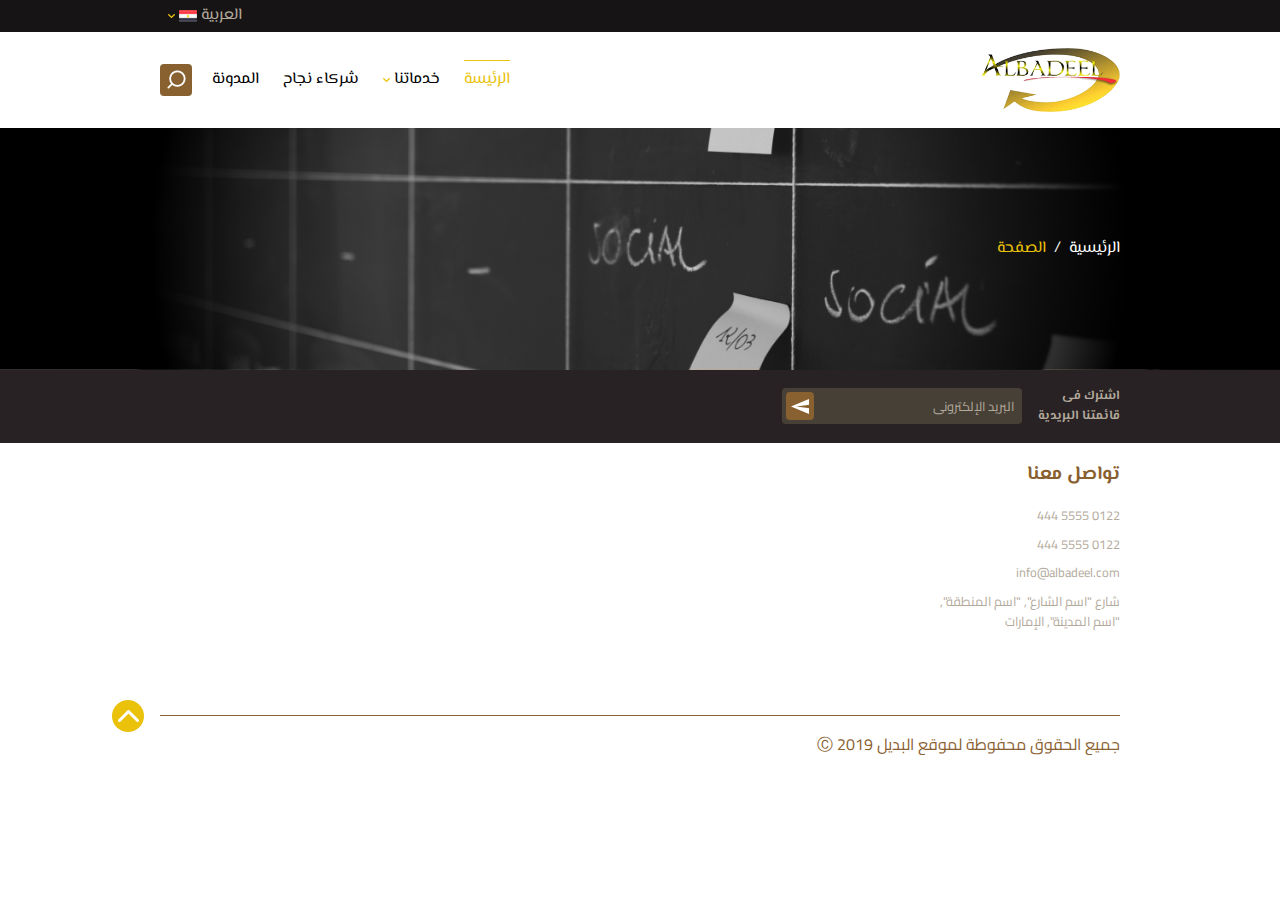
<file: page.html>
<!DOCTYPE html>
<html lang="ar" dir="rtl">
  <head>
    <meta charset="UTF-8">
    <meta name="viewport" content="width=device-width, initial-scale=1.0">
    <title>البديل</title>
    <meta name="description" content="البديل">
    <link rel="shortcut icon" href="files/icons/favicon.ico">
    <link rel="stylesheet" href="https://fonts.googleapis.com/css?family=Cairo:200,300,400,600,700,900&display=swap">
    <link rel="stylesheet" href="https://fonts.googleapis.com/css?family=El+Messiri:400,500,600,700&display=swap">
    <link rel="stylesheet" href="https://use.fontawesome.com/releases/v5.6.3/css/all.css" integrity="sha384-UHRtZLI+pbxtHCWp1t77Bi1L4ZtiqrqD80Kn4Z8NTSRyMA2Fd33n5dQ8lWUE00s/" crossorigin="anonymous">
    <link rel="stylesheet" href="assets/css/style.css">
  </head>
  <body>
    <header class="sector type--header">
      <section class="section size--container type--top-bar theme--dark">
        <div class="top-bar">
          <div class="iconic-menu theme--top-bar">
            <ul>
              <li>
                <span class="iconic-menu__item type--list">العربية <img src="files/images/flag--egypt.png" alt=""></span>
                <ul>
                  <li lang="en"><a class="iconic-menu__item" href="index.html">English <img src="files/images/flag--united-kingdom.png" alt=""></a></li>
                </ul>
              </li>
            </ul>
          </div>
        </div>
      </section>
      <section class="section size--container type--header">
        <div class="header">
          <div class="header__logo">
            <a href="index.html"><img src="files/images/albadeel.png" alt=""></a>
          </div>
          <div class="iconic-menu theme--header">
            <ul>
              <li><a class="iconic-menu__item status--active" href="index.html">الرئيسة</a></li>
              <li>
                <span class="iconic-menu__item type--list">خدماتنا</span>
                <ul>
                  <li>
                    <span class="iconic-menu__item type--list">الاستشارات الإدارية</span>
                    <ul>
                      <li><a class="iconic-menu__item" href="events.html">التدريب الإدارى</a></li>
                    </ul>
                  </li>
                  <li>
                    <span class="iconic-menu__item type--list">الاستشارات التربوية</span>
                    <ul>
                        <li><a class="iconic-menu__item" href="events.html">التدريب التربوى</a></li>
                    </ul>
                  </li>
                  <li><a class="iconic-menu__item" href="events.html">تنظيم الفعاليات</a></li>
                  <li><a class="iconic-menu__item" href="events.html">التوظيف</a></li>
                  <li><a class="iconic-menu__item" href="events.html">انشطة طلابية</a></li>
                </ul>
              </li>
              <li><a class="iconic-menu__item" href="partners.html">شركاء نجاح</a></li>
              <li><a class="iconic-menu__item" href="blog.html">المدونة</a></li>
            </ul>
          </div>
          <div class="header__search search">
            <form action="events.html" method="GET">
              <input type="text" name="q">
              <button type="submit" value=""></button>
            </form>
          </div>
        </div>
      </section>
      <section class="section size--container type--breadcrumb">
        <div class="breadcrumb">
          <ul>
            <li><a href="index.html">الرئيسية</a></li>
            <li>الصفحة</li>
          </ul>
        </div>
      </section>
    </header>
    <main class="sector type--main">
    </main>
    <footer class="sector type--footer">
      <section class="section size--container type--bottom-bar theme--semi-dark">
        <div class="bottom-bar">
          <div class="subscribe">
            <form action="page.html" method="POST">
              <label>اشترك فى <br> قائمتنا البريدية</label>
              <input type="text" name="email" placeholder="البريد الإلكترونى">
              <button type="submit" value=""></button>
            </form>
          </div>
          <div class="social-links">
            <ul>
              <li><a href="https://www.youtube.com/" target="_blank"><i class="fab fa-youtube"></i></a></li>
              <li><a href="https://www.instagram.com/" target="_blank"><i class="fab fa-instagram"></i></a></li>
              <li><a href="https://www.google.com/" target="_blank"><i class="fab fa-google-plus-g"></i></a></li>
              <li><a href="https://twitter.com/" target="_blank"><i class="fab fa-twitter"></i></a></li>
              <li><a href="https://www.facebook.com/" target="_blank"><i class="fab fa-facebook-f"></i></a></li>
            </ul>
          </div>
        </div>
      </section>
      <section class="section size--container type--footer">
        <div class="footer">
          <div class="footer__lists lists">
            <div class="list">
              <div class="list__title">
                تواصل معنا
              </div>
              <div class="list__items">
                <ul>
                  <li><a href="#"> 0122 5555 444</a></li>
                  <li><a href="#"> 0122 5555 444</a></li>
                  <li><a href="#"> info@albadeel.com</a></li>
                  <li><a href="#"> شارع "اسم الشارع", "اسم المنطقة",<br> "اسم المدينة", الإمارات</a></li>
                </ul>
              </div>
            </div>
          </div>
          <div class="footer__map">
            <iframe src="https://www.google.com/maps/embed?pb=!1m18!1m12!1m3!1d3722357.3084215517!2d51.71134539652091!3d24.34250178759519!2m3!1f0!2f0!3f0!3m2!1i1024!2i768!4f13.1!3m3!1m2!1s0x3e5e48dfb1ab12bd%3A0x33d32f56c0080aa7!2sUnited+Arab+Emirates!5e0!3m2!1sen!2seg!4v1560091047236!5m2!1sen!2seg" frameborder="0" style="border:0" allowfullscreen></iframe>
          </div>
          <div class="footer__copyrights">
            جميع الحقوق محفوطة لموقع البديل Ⓒ 2019
          </div>
          <div class="footer__controller--scroll-up scroll-top-switcher"></div>
        </div>
      </section>
    </footer>
    <script src="https://code.jquery.com/jquery-3.3.1.min.js"></script>
    <script src="assets/js/plugin.slider.js"></script>
    <script src="assets/js/plugin.categorization.js"></script>
    <script src="assets/js/main.js"></script>
  </body>
</html>
</file>
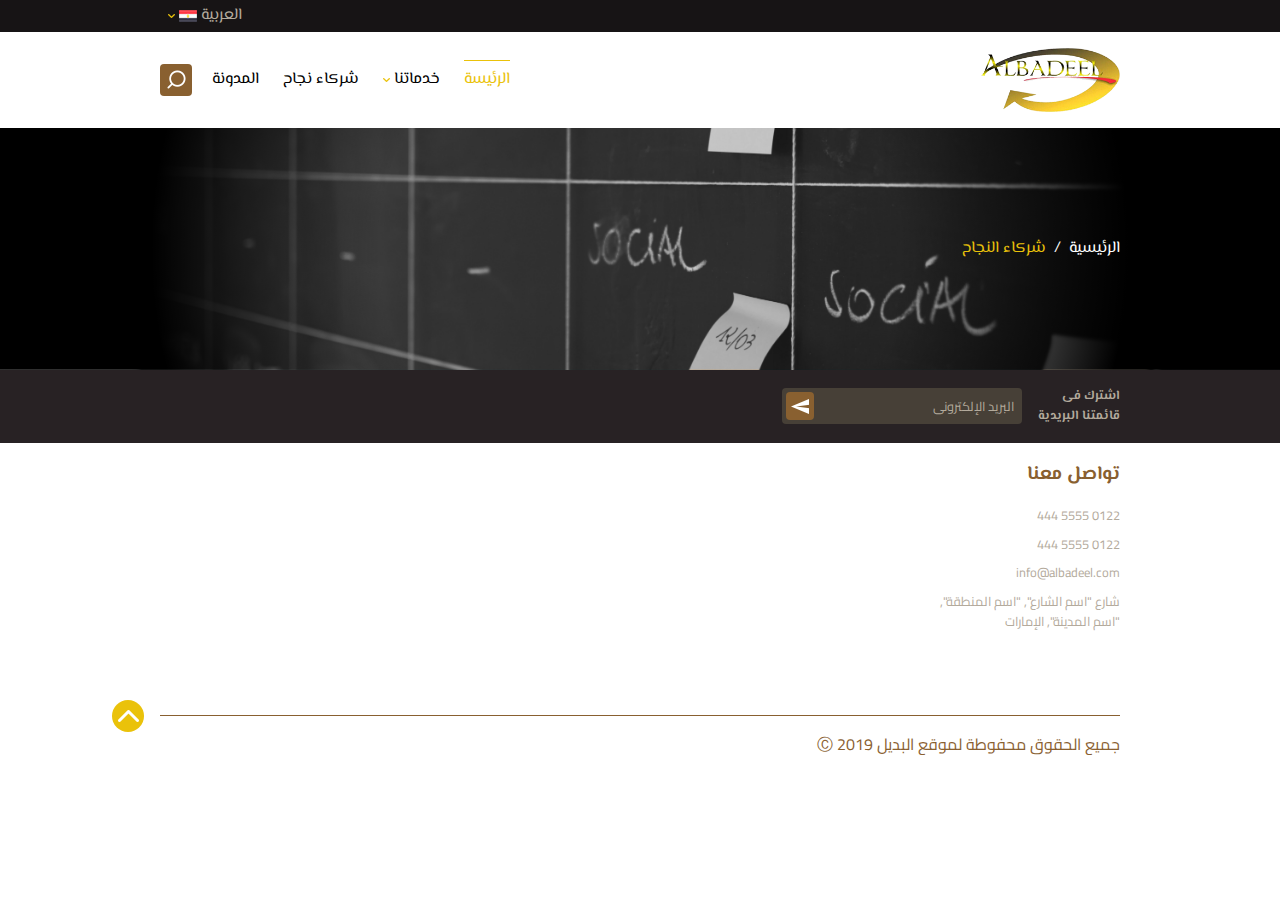
<file: partners.html>
<!DOCTYPE html>
<html lang="ar" dir="rtl">
  <head>
    <meta charset="UTF-8">
    <meta name="viewport" content="width=device-width, initial-scale=1.0">
    <title>البديل</title>
    <meta name="description" content="البديل">
    <link rel="shortcut icon" href="files/icons/favicon.ico">
    <link rel="stylesheet" href="https://fonts.googleapis.com/css?family=Cairo:200,300,400,600,700,900&display=swap">
    <link rel="stylesheet" href="https://fonts.googleapis.com/css?family=El+Messiri:400,500,600,700&display=swap">
    <link rel="stylesheet" href="https://use.fontawesome.com/releases/v5.6.3/css/all.css" integrity="sha384-UHRtZLI+pbxtHCWp1t77Bi1L4ZtiqrqD80Kn4Z8NTSRyMA2Fd33n5dQ8lWUE00s/" crossorigin="anonymous">
    <link rel="stylesheet" href="assets/css/style.css">
  </head>
  <body>
    <header class="sector type--header">
      <section class="section size--container type--top-bar theme--dark">
        <div class="top-bar">
          <div class="iconic-menu theme--top-bar">
            <ul>
              <li>
                <span class="iconic-menu__item type--list">العربية <img src="files/images/flag--egypt.png" alt=""></span>
                <ul>
                  <li lang="en"><a class="iconic-menu__item" href="index.html">English <img src="files/images/flag--united-kingdom.png" alt=""></a></li>
                </ul>
              </li>
            </ul>
          </div>
        </div>
      </section>
      <section class="section size--container type--header">
        <div class="header">
          <div class="header__logo">
            <a href="index.html"><img src="files/images/albadeel.png" alt=""></a>
          </div>
          <div class="iconic-menu theme--header">
            <ul>
              <li><a class="iconic-menu__item status--active" href="index.html">الرئيسة</a></li>
              <li>
                <span class="iconic-menu__item type--list">خدماتنا</span>
                <ul>
                  <li>
                    <span class="iconic-menu__item type--list">الاستشارات الإدارية</span>
                    <ul>
                      <li><a class="iconic-menu__item" href="events.html">التدريب الإدارى</a></li>
                    </ul>
                  </li>
                  <li>
                    <span class="iconic-menu__item type--list">الاستشارات التربوية</span>
                    <ul>
                        <li><a class="iconic-menu__item" href="events.html">التدريب التربوى</a></li>
                    </ul>
                  </li>
                  <li><a class="iconic-menu__item" href="events.html">تنظيم الفعاليات</a></li>
                  <li><a class="iconic-menu__item" href="events.html">التوظيف</a></li>
                  <li><a class="iconic-menu__item" href="events.html">انشطة طلابية</a></li>
                </ul>
              </li>
              <li><a class="iconic-menu__item" href="partners.html">شركاء نجاح</a></li>
              <li><a class="iconic-menu__item" href="blog.html">المدونة</a></li>
            </ul>
          </div>
          <div class="header__search search">
            <form action="events.html" method="GET">
              <input type="text" name="q">
              <button type="submit" value=""></button>
            </form>
          </div>
        </div>
      </section>
      <section class="section size--container type--breadcrumb">
        <div class="breadcrumb">
          <ul>
            <li><a href="index.html">الرئيسية</a></li>
            <li>شركاء النجاح</li>
          </ul>
        </div>
      </section>
    </header>
    <main class="sector type--main">
    </main>
    <footer class="sector type--footer">
      <section class="section size--container type--bottom-bar theme--semi-dark">
        <div class="bottom-bar">
          <div class="subscribe">
            <form action="page.html" method="POST">
              <label>اشترك فى <br> قائمتنا البريدية</label>
              <input type="text" name="email" placeholder="البريد الإلكترونى">
              <button type="submit" value=""></button>
            </form>
          </div>
          <div class="social-links">
            <ul>
              <li><a href="https://www.youtube.com/" target="_blank"><i class="fab fa-youtube"></i></a></li>
              <li><a href="https://www.instagram.com/" target="_blank"><i class="fab fa-instagram"></i></a></li>
              <li><a href="https://www.google.com/" target="_blank"><i class="fab fa-google-plus-g"></i></a></li>
              <li><a href="https://twitter.com/" target="_blank"><i class="fab fa-twitter"></i></a></li>
              <li><a href="https://www.facebook.com/" target="_blank"><i class="fab fa-facebook-f"></i></a></li>
            </ul>
          </div>
        </div>
      </section>
      <section class="section size--container type--footer">
        <div class="footer">
          <div class="footer__lists lists">
            <div class="list">
              <div class="list__title">
                تواصل معنا
              </div>
              <div class="list__items">
                <ul>
                  <li><a href="#"> 0122 5555 444</a></li>
                  <li><a href="#"> 0122 5555 444</a></li>
                  <li><a href="#"> info@albadeel.com</a></li>
                  <li><a href="#"> شارع "اسم الشارع", "اسم المنطقة",<br> "اسم المدينة", الإمارات</a></li>
                </ul>
              </div>
            </div>
          </div>
          <div class="footer__map">
            <iframe src="https://www.google.com/maps/embed?pb=!1m18!1m12!1m3!1d3722357.3084215517!2d51.71134539652091!3d24.34250178759519!2m3!1f0!2f0!3f0!3m2!1i1024!2i768!4f13.1!3m3!1m2!1s0x3e5e48dfb1ab12bd%3A0x33d32f56c0080aa7!2sUnited+Arab+Emirates!5e0!3m2!1sen!2seg!4v1560091047236!5m2!1sen!2seg" frameborder="0" style="border:0" allowfullscreen></iframe>
          </div>
          <div class="footer__copyrights">
            جميع الحقوق محفوطة لموقع البديل Ⓒ 2019
          </div>
          <div class="footer__controller--scroll-up scroll-top-switcher"></div>
        </div>
      </section>
    </footer>
    <script src="https://code.jquery.com/jquery-3.3.1.min.js"></script>
    <script src="assets/js/plugin.slider.js"></script>
    <script src="assets/js/plugin.categorization.js"></script>
    <script src="assets/js/main.js"></script>
  </body>
</html>
</file>
<file: assets/css/style.css>
html {
  font-size: 12pt;
  line-height: 1.6;
}
body, p, ul {
  margin: 0;
}
ul {
  padding: 0;
}
li {
  list-style-type: none;
}
img {
  display: block;
}
a, *::placeholder {
  color: inherit;
}
a {
  text-decoration: none;
}
/* SECTOR */
.sector {

}
.sector.type--header {
}
.sector.type--header.theme--slider {
  min-height: 100vh;
  display: grid;
  grid-template-rows: max-content max-content 1fr;
}
.sector.type--main {

}
.sector.type--footer {

}
/* SECTION */
.section {

}
.section.size--container {
  padding-right: 4%;
  padding-left: 4%;
}
@media (min-width: 1036px) { /* 960px * 1.08 */
.section.size--container {
  padding-right: calc((100% - 960px) / 2);
  padding-left: calc((100% - 960px) / 2);
}
}
.section.theme--black {
  background-color: #000;
  color: #fff;
}
.section.theme--white {
  background-color: #fff;
  color: #000;
}
.section.theme--dark {
  background-color: #171415;
  color: #b3aa9c;
}
.section.theme--semi-dark {
  background-color: #282224;
  color: #b3aa9c;
}
.section.theme--primary {
  background-color: #43311b;
  color: #b3aa9c;
}
.section.type--top-bar {
  padding-top: 8px;
  padding-bottom: 8px;
}
.section.type--header {
  padding-top: 16px;
  padding-bottom: 16px;
}
.section.type--courses, .section.type--articles, .section.type--events, .section.type--blog, .section.type--one-course {
  padding-top: 64px;
  padding-bottom: 128px;
}
.section.type--brief, .section.type--testimonials, .section.type--breadcrumb {
  position: relative;
  background-size: cover;
  background-position: 50% 50%;
}
.section.type--brief::before, .section.type--testimonials::before {
  content: '';
  position: absolute;
  top: 0;
  right: 0;
  bottom: 0;
  left: 0;
  background-color: #000000aa;
}
.section.type--about {
  padding-top: 64px;
  padding-bottom: 64px;
}
.section.type--brief {
  padding-top: 128px;
  padding-bottom: 128px;
  background-image: linear-gradient(black, black), url('../img/brief__bg.jpg');
  background-blend-mode: saturation;
}
.section.type--testimonials {
  padding-top: 64px;
  padding-bottom: 64px;
  background-image: url('../img/testimonials__bg.jpg');
}
.section.type--breadcrumb {
  padding-top: 12vh;
  padding-bottom: 12vh;
  background: radial-gradient(circle, transparent 40%, #000 75%), linear-gradient(to right, #808080, #808080), url('../img/breadcrumb.jpg');
  background-position: center center;
  background-size: cover;
  background-blend-mode: normal, saturation, normal;
}
.section.type--bottom-bar {
  padding-top: 16px;
  padding-bottom: 16px;
}
.section.type--footer {
  padding-top: 16px;
  padding-bottom: 16px;
}
/* TOP BAR */
.top-bar {
  display: grid;
}
@media (min-width: 768px) {
.top-bar {
  justify-content: end;
}
}
@media (max-width: 767px) {
.top-bar {
  justify-content: center;
}
}
/* ICONIC MENU */
.iconic-menu {
}
[lang="ar"] .iconic-menu {
  font-family: 'El Messiri', sans-serif;
}
  .iconic-menu > ul {
    margin: -8px 0;
    display: flex;
    flex-wrap: wrap;
    justify-content: center;
  }
    .iconic-menu > ul > li {
      position: relative;
      margin: 8px 0;
    }
    .iconic-menu.theme--top-bar > ul > li {
      padding: 0 8px;
    }
    .iconic-menu.theme--header > ul > li {
      padding: 0 12px;
    }
    .iconic-menu.theme--top-bar > ul > li:not(:last-child) {
      border-left: 1px solid #b3aa9c;
    }
      .iconic-menu__item {
        display: grid;
        grid-auto-flow: column;
        justify-content: center;
        grid-gap: 4px;
        align-items: center;
        line-height: 1;
      }
      .iconic-menu li:hover > .iconic-menu__item, .iconic-menu li > .iconic-menu__item.status--active {
        color: #eac20a;
      }
      .iconic-menu > ul > li:hover > .iconic-menu__item::before, .iconic-menu > ul > li > .iconic-menu__item.status--active::before {
        content: '';
        position: absolute;
        top: -12px;
        width: calc(100% - 24px);
        height: 1px;
        background-color: #eac20a;
      }
      .iconic-menu__item::after {
        mask-repeat: no-repeat;
        -webkit-mask-repeat: no-repeat;
        mask-position: 50% 50%;
        -webkit-mask-position: 50% 50%;
        background-color: #eac20a;
      }
      .iconic-menu__item.type--list::after {
        content: '';
        width: 7px;
        height: 4px;
        mask-image: url('../img/icon--down-arrow.png');
        -webkit-mask-image: url('../img/icon--down-arrow.png');
      }
      .iconic-menu__item.type--signin::after {
        content: '';
        width: 15px;
        height: 15px;
        mask-image: url('../img/icon--signin.png');
        -webkit-mask-image: url('../img/icon--signin.png');
      }
      .iconic-menu__item.type--signup::after {
        content: '';
        width: 17px;
        height: 14px;
        mask-image: url('../img/icon--signup.png');
        -webkit-mask-image: url('../img/icon--signup.png');
      }
      .iconic-menu__item.type--cart::after {
        content: '';
        width: 16px;
        height: 18px;
        mask-image: url('../img/icon--cart.png');
        -webkit-mask-image: url('../img/icon--cart.png');
      }
      .iconic-menu > ul > li > ul {
        position: absolute;
        top: 100%;
        z-index: 1;
        display: grid;
        padding: 12px;
        right: 50%;
        transform: translateX(50%);
      }
      .iconic-menu.theme--top-bar li ul {
        background-color: #171415;
      }
      .iconic-menu.theme--header li ul {
        background-color: #fff;
      }
      .iconic-menu li:not(:hover) ul {
        display: none;
      }
        .iconic-menu li li {
        }
          .iconic-menu li li .iconic-menu__item {
            line-height: 1.6;
            white-space: nowrap;
          }
          .iconic-menu.theme--header li li ul {
            background-color: #eac20a;
            color: #000;
          }
            .iconic-menu.theme--header li li li:hover > .iconic-menu__item {
              color: #fff;
            }
/* HEADER */
.header {
  display: grid;
  grid-gap: 16px 8px;
  align-items: center;
}
  .header__logo {
  }
    .header__logo img {
      max-width: 100%;
      max-height: 64px;
    }
  .header__search {
  }
@media (min-width: 1024px) {
.header {
  grid-template-columns: 1fr max-content max-content;
  justify-items: end;
}
  .header__logo {
    justify-self: start;
  }
}
@media (max-width: 1023px) {
.header {
  justify-items: center;
}
}
/* SEARCH */
.search {
  
}
  .search form {
    display: grid;
    grid-auto-flow: column;
    height: 32px;
  }
    .search form input, .search form button {
      box-sizing: border-box;
      outline-width: 0;
      border-width: 0;
      padding: 0;
    }
    .search form input[type="text"] {
      width: 0;
      transition: width 600ms ease-out;
      background-color: #474037;
      font-size: 0.8rem;
      color: #fff;
    }
    [lang="ar"] .search form input[type="text"] {
      font-family: 'Cairo', sans-serif;
    }
    [dir="ltr"] .search form input[type="text"] {
      border-radius: 4px 0 0 4px;
    }
    [dir="rtl"] .search form input[type="text"] {
      border-radius: 0 4px 4px 0;
    }
    .search form:hover input[type="text"] {
      padding: 0 8px;
      width: 160px;
    }
    .search form button[type="submit"] {
      cursor: pointer;
      position: relative;
      border-radius: 4px;
      width: 32px;
      background-color: #896030;
    }
    .search form button[type="submit"]::before {
      content: '';
      position: absolute;
      top: 0;
      right: 0;
      bottom: 0;
      left: 0;
      background-color: #fff;
      mask-repeat: no-repeat;
      -webkit-mask-repeat: no-repeat;
      mask-position: 50% 50%;
      -webkit-mask-position: 50% 50%;
      mask-image: url('../img/icon--magnifying-glass.png');
      -webkit-mask-image: url('../img/icon--magnifying-glass.png');
    }
    [dir="ltr"] .search form:hover button[type="submit"] {
      border-radius: 0 4px 4px 0;
    }
    [dir="rtl"] .search form:hover button[type="submit"] {
      border-radius: 4px 0 0 4px;
    }
    .search form:not(:hover) button[type="submit"] {
      transition: border-radius 0s 600ms linear;
    }
/* SLIDER */
.slider {
  position: relative;
  height: 100%;
}
[lang="ar"] .slider {
  font-family: 'Cairo', sans-serif;
}
  .slider__slides {
    position: relative;
    height: 100%;
    overflow: hidden;
  }
    .slider__slide {
      position: absolute;
      width: 100%;
      height: 100%;
      text-align: center;
    }
    .slider__slide.transition {
      transition: transform 1s linear;
    }
    [dir="ltr"] .slider__slide.start, [dir="rtl"] .slider__slide.end {
      transform: translateY(0) translateX(-100%);
    }
    [dir="rtl"] .slider__slide.start, [dir="ltr"] .slider__slide.end {
      transform: translateY(0) translateX(100%);
    }
    .slider__slide:not(.status--active) {
      transform: translateY(-100%);
    }
    .slider__slide.status--active {
      transform: translateY(0) translateX(0);
    }
      .slide__image {
        position: absolute;
        top: 0;
        right: 0;
        bottom: 0;
        left: 0;
      }
        .slide__image img {
          width: 100%;
          height: 100%;
          object-fit: cover;
          object-position: 50% 50%;
        }
      .slide__information {
        position: relative;
        height: 100%;
        padding: 4% calc(4% + 32px);
        display: grid;
        grid-gap: 16px;
        justify-content: center;
        justify-items: center;
        align-content: center;
        align-items: center;
        color: #fff;
      }
        .slide__title {
          padding: 8px;
          background-color: #00000077;
          font-size: 2rem;
        }
        .slide__description {
          padding: 8px;
          background-color: #00000077;
          font-size: 0.8rem;
        }
        .slide__links {
          margin-top: 10vh;
        }
          .slide__links ul {
            margin: -8px;
            display: flex;
            flex-wrap: wrap;
            justify-content: center;
          }
            .slide__links li {
              margin: 8px;
            }
              .slide__links .slide__link {
                display: block;
                border: 1px solid #fff;
                border-radius: 4px;
                padding: 4px 16px;
                font-size: 0.8rem;
                background-color: #eac20a99;
              }
  .slider__controllers {
    
  }
    .slider__navigator {

    }
      .slider__controller {
        cursor: pointer;
        position: absolute;
      }
      .slider__navigator .slider__controller {
        top: 50%;
        width: 16px;
        height: 32px;
        transform: translateY(-50%);
        background-color: #00000077;
        background-repeat: no-repeat;
        background-position: 50% 50%;
      }
      [dir="ltr"] .slider__navigator .slider__controller.type--next, [dir="rtl"] .slider__navigator .slider__controller.type--previous {
        left: 4%;
        background-image: url('../img/icon--left-arrow.png');
      }
      [dir="rtl"] .slider__navigator .slider__controller.type--next, [dir="ltr"] .slider__navigator .slider__controller.type--previous {
        right: 4%;
        background-image: url('../img/icon--right-arrow.png');
      }
      .slider__controller.type--scroll-down {
        width: 16px;
        height: 32px;
        bottom: 32px;
        background-image: url('../img/icon--scroll-down.png');
        background-repeat: no-repeat;
        background-position: 50% 50%;
        right: calc(50% - 8px);
        left: calc(50% - 8px);
      }
@media (min-width: 1036px) { /* 960px * 1.08 */
      .slide__information {
        padding: 0 calc(((100% - 960px) / 2) + 32px);
      }
      [dir="ltr"] .slider__navigator .slider__controller.type--next, [dir="rtl"] .slider__navigator .slider__controller.type--previous {
        left: calc((100% - 960px) / 2);
        background-image: url('../img/icon--left-arrow.png');
      }
      [dir="rtl"] .slider__navigator .slider__controller.type--next, [dir="ltr"] .slider__navigator .slider__controller.type--previous {
        right: calc((100% - 960px) / 2);
        background-image: url('../img/icon--right-arrow.png');
      }
}
/* DIVISION */
.division {
  display: grid;
  grid-gap: 16px;
}
[lang="ar"] .division {
  font-family: 'El Messiri', sans-serif;
}
  .division__header {
    display: grid;
    grid-gap: 8px;
  }
    .division__title, .division__description {
      text-align: center;
    }
    .division__title {
      position: relative;
      margin-bottom: 32px;
      padding: 4px 16px;
      color: #b3aa9c;
    }
    .division__title:after {
      content: "";
      position: absolute;
      top: 100%;
      right: 0;
      left: 0;
      height: 32px;
      background-image: url('../img/separator.png');
      background-repeat:  no-repeat;
      background-position: 50% 50%;
    }
    .division__description {
      font-size: 2rem;
      font-weight: bold;
      color: #896030;
    }
  .division__main {
  }
/* COURSES */
.courses {
  display: grid;
  grid-gap: 32px;
}
[lang="ar"] .courses {
  font-family: 'Cairo', sans-serif;
}
  .courses__tags, .courses__controllers {
    justify-self: center;
  }
  .courses__tags {
    margin: -8px;
    margin-bottom: 24px;
    display: flex;
    flex-wrap: wrap;
    justify-content: center;
  }
    .courses__tag {
      display: block;
      margin: 8px;
      border: 1px solid #896030;
      border-radius: 4px;
      padding: 4px 16px;
      color: #282224;
    }
    .courses__tags .status--active .courses__tag, .courses__tag:hover {
      border-color: #eac20a;
      background-color: #eac20a;
      box-shadow: 0 4px 4px 0 rgba(0, 0, 0, 0.26);
    }
  .courses__courses {
    display: grid;
    grid-gap: 32px;
  }
    .course {
      position: relative;
      border: 1px solid #f1eade;
      display: grid;
      grid-template-rows: max-content 1fr;
    }
    [lang="ar"] .course {
      font-family: 'Cairo', sans-serif;
    }
    .course.theme--one-course {
      border-width: 0;
      display: grid;
      grid-gap: 32px;
    }
    .courses.theme--general .course:not(.status--active) {
      display: none;
    }
      .course__flag {
        position: absolute;
        z-index: 1;
        padding: 4px 8px;
        background-color: #46321a;
        font-size: 0.8rem;
        color: #ffffff;
        transform-origin: 0 0;
      }
      [dir="ltr"] .course__flag {
        right: 0;
        padding-left: 16px;
        transform: rotateZ(90deg) translateX(0) translateY(-100%);
      }
      [dir="rtl"] .course__flag {
        left: 0;
        padding-right: 16px;
        transform: rotateZ(-90deg) translateX(-100%) translateY(100%);
      }
      .course__flag.theme--hot {
        background-color: #f26c4f;
      }
      .course__image {
        position: relative;
        /* padding-top: 177.77%; */
        padding-top: 100%;
        overflow: hidden;
      }
        .course__image img {
          position: absolute;
          top: 0;
          right: 0;
          bottom: 0;
          left: 0;
          box-sizing: border-box;
          width: 100%;
          height: 100%;
          object-fit: cover;
          object-position: 50% 50%;
          transition: transform 600ms ease-out;
        }
        [dir="ltr"] .course__image img {
          transform-origin: 100% 50%;
        }
        [dir="rtl"] .course__image img {
          transform-origin: 0 50%;
        }
        .course:hover .course__image img {
          transform: scale(2);
        }
      .course__information {
        position: relative;
        padding: 12px 24px;
        display: grid;
        grid-gap: 8px;
        justify-items: center;
        background-color: #fbf6ee;
        text-align: center;
        font-size: 0.8rem;
      }
      .course.theme--one-course .course__information {
        border: 1px solid #f1eade;
        grid-gap: 16px;
        justify-items: stretch;
        align-content: space-between;
        text-align: start;
      }
        .course__name {
          color: #282224;
          font-weight: bold;
        }
        .course__price {
          font-weight: bold;
          color: #896030;
        }
        .course__price--old {
          text-decoration: line-through;
          font-weight: normal;
          color: #b3aa9c;
        }
        .course__options {
          position: absolute;
          right: 0;
          bottom: 0;
          left: 0;
          margin: 0;
          min-height: 100%;
          background-color: #896030;
          display: flex;
          flex-wrap: wrap;
          justify-content: center;
          align-items: center;
          transition: transform 600ms ease-out;
          transform-origin: 50% 100%;
          transform: scale(0);
        }
        .course.theme--one-course .course__options {
          position: static;
          margin: -8px;
          background-color: transparent;
          transform: scale(1);
          justify-content: flex-start;
        }
        .course:hover .course__options {
          transform: scale(1);
        }
          .course__option {
            display: flex;
            align-items: center;
            position: relative;
            margin: 8px;
            border-radius: 50%;
            background-color: #282224;
            color: #eac20a;
          }
          .course.theme--one-course .course__option {
            border-radius: 8px;
            padding: 0 8px;
            background-color: #eac20a;
            color: #282224;
          }
          .course__option:hover {
            background-color: #eac20a;
            color: #282224;
          }
          .course.theme--one-course .course__option:hover {
            background-color: #282224;
            color: #eac20a;
          }
          .course__option.type--count {
            border: 1px solid #b3a99b;
            display: grid;
            grid-template-areas: "value plus" "value minus";
          }
          .course.theme--one-course .course__option.type--count {
            border-radius: 0;
            padding: 0;
          }
            .course__option.type--count input {
              box-sizing: border-box;
              border-width: 0;
              max-width: 2rem;
              width: 100%;
              height: 100%;
              text-align: center;
              font-weight: bold;
              color: #282224;
            }
            .course__option.type--count input[type="text"] {
              grid-area: value;
            }
            .course__option.type--count input[type="button"] {
              background-color: #fbf6ee;
              font-size: 0.8rem;
              line-height: 0.8rem;
            }
            [dir="rtl"] .course__option.type--count input[type="button"] {
              border-right: 1px solid #b3a99b;
            }
            [dir="ltr"] .course__option.type--count input[type="button"] {
              border-left: 1px solid #b3a99b;
            }
            .course__option.type--count input[type="button"][value="+"] {
              border-bottom: 1px solid #b3a99b;
              grid-area: plus;
            }
            .course__option.type--count input[type="button"][value="-"] {
              grid-area: minus;
            }
          .course__option::before {
            content: '';
            width: 32px;
            height: 32px;
            mask-repeat: no-repeat;
            -webkit-mask-repeat: no-repeat;
            mask-position: 50% 50%;
            -webkit-mask-position: 50% 50%;
            background-color: #eac20a;
          }
          .course__option:hover::before {
            background-color: #282224;
          }
          .course.theme--one-course .course__option::before {
            background-color: #282224;
          }
          .course.theme--one-course .course__option:hover::before {
            background-color: #eac20a;
          }
          .course__option.type--count::before {
            content: none;
          }
          .course__option.type--cart::before {
            mask-image: url('../img/icon--cart.png');
            -webkit-mask-image: url('../img/icon--cart.png');
          }
          .course__option.type--favourite::before {
            mask-image: url('../img/icon--favourite.png');
            -webkit-mask-image: url('../img/icon--favourite.png');
          }
          .course__option.type--details::before {
            mask-image: url('../img/icon--details.png');
            -webkit-mask-image: url('../img/icon--details.png');
          }
            .course__option__tooltip {
              position: absolute;
              top: 100%;
              margin-top: 6px;
              border-radius: 4px;
              padding: 2px 8px;
              background-color: #b3aa9c;
              white-space: nowrap;
              color: #fff;
            }
            [dir="ltr"] .course__option__tooltip {
              left: 50%;
              transform: translateX(-50%);
            }
            [dir="rtl"] .course__option__tooltip {
              right: 50%;
              transform: translateX(50%);
            }
            .course__option:not(:hover) .course__option__tooltip {
              display: none;
            }
            .course__option__tooltip::before {
              content: '';
              position: absolute;
              top: -4px;
              right: calc(50% - 4px);
              left: calc(50% - 4px);
              border: 4px solid transparent;
              border-top-width: 0;
              border-bottom-color: #b3aa9c;
            }
            .course__option__tooltip::after {
              content: '';
              position: absolute;
              top: -6px;
              right: 0;
              left: 0;
              height: 6px;
            }
        .course__data {
          border-top: 1px solid #b3aa9c;
          padding-top: 8px;
          display: grid;
          grid-auto-flow: column;
          grid-template-columns: max-content 1fr;
          grid-gap: 8px;
        }
          .course__data tr {
            display: grid;
          }
            .course__data th {
              text-align: start;
              color: #282224;
            }
            .course__data td {
              color: #896030;
            }
        .course__slider {
          display: grid;
          grid-template-rows: 1fr max-content;
          grid-gap: 16px;
        }
          .course__current-slide {
            position: relative;
            border: 1px solid #f1e9dd;
            padding-top: 56.25%;
          }
            .course__current-slide img {
              position: absolute;
              top: 0;
              right: 0;
              bottom: 0;
              left: 0;
              width: 100%;
              height: 100%;
              object-fit: contain;
              object-position: 50% 50%;
            }
          .course__slides {
            margin: -8px;
            display: flex;
            flex-direction: row;
            overflow-x: auto;
          }
            .course__slide {
              cursor: pointer;
              position: relative;
              box-sizing: border-box;
              margin: 8px;
              border: 3px solid #cfbfab;
              width: 24%;
              padding-top: calc(24% * 0.5625);
              flex-shrink: 0;
            }
              .course__slide:not(:hover):not(.status--active)::after {
                content: '';
                position: absolute;
                top: 0;
                right: 0;
                bottom: 0;
                left: 0;
                background-color: #895f2f99;
              }
              .course__slide img {
                position: absolute;
                top: 0;
                right: 0;
                bottom: 0;
                left: 0;
                width: 100%;
                height: 100%;
                object-fit: contain;
                object-position: 50% 50%;
              }
  .courses__controllers {

  }
    .courses__bullets {
      margin: -4px;
      display: flex;
      flex-wrap: wrap;
      justify-content: center;
    }
      .courses__bullet {
        display: block;
        margin: 4px;
        border: 3px solid #b3aa9c;
        border-radius: 50%;
        width: 4px;
        height: 4px;
      }
      .courses__bullets .status--active .courses__bullet {
        background-color: #b3aa9c;
      }
@media (min-width: 1024px) {
  .courses__courses {
    grid-template-columns: repeat(4, 1fr);
  }
  .courses.theme--results .courses__courses {
    grid-template-columns: repeat(3, 1fr);
  }
    .course.theme--one-course {
      grid-template-columns: repeat(2, 1fr);
      grid-template-rows: max-content;
    }
}
@media (min-width: 768px) and (max-width: 1023px) {
  .courses__courses {
    grid-template-columns: repeat(2, 1fr);
  }
}
/* ABOUT */
.about {
  display: grid;
  overflow: hidden;
}
[lang="ar"] .about {
  font-family: 'El Messiri', sans-serif;
}
  .about__branches {
    position: relative;
    z-index: 1;
  }
    .about__branches__image {
    }
      .about__branches__image img {
        box-sizing: border-box;
        padding: 16px;
        width: 100%;
        height: 100%;
        object-fit: contain;
        object-position: 50% 50%;
      }
    .about__branches__details {
      position: relative;
      box-sizing: border-box;
      padding: 24px;
      background-color: #eac20a;
      color: #fff;
    }
      .about__branches__details p {
        position: relative;
      }
  .about__card {
    position: relative;
    padding: 0 16% 64px;
    display: grid;
    grid-gap: 48px;
    justify-content: stretch;
    align-content: start;
  }
    .about__card::before {
      content: '';
      position: absolute;
      top: 0;
      right: 0;
      bottom: 0;
      left: 0;
      box-sizing: border-box;
      margin: 1rem 0;
      border: 2px solid #eac20a;
    }
    .about__card__title {
      position: relative;
      margin: 0 -16px;
      padding: 0 16px;
      justify-self: start;
      background-color: #fff;
      text-transform: uppercase;
      font-size: 2rem;
      line-height: 1;
      color: #43311b;
    }
    .about__card__information {
      display: grid;
      grid-gap: 32px;
    }
      .about__card__heading {
        font-size: 1.4rem;
        font-weight: bold;
        color: #43311b;
      }
      .about__card__details {
        display: grid;
        grid-gap: 16px;
        color: #707070;
      }
@media (min-width: 960px) {
.about {
  padding: 64px;
}
}
@media (max-width: 959px) {
.about {
  padding: 32px;
}
}
@media (min-width: 640px) {
.about {
  grid-auto-flow: column;
  grid-template-columns: repeat(2, 50%);
  justify-content: space-between;
}
    .about__branches__image {
      height: 256px;
    }
      .about__branches__details::before {
        content: '';
        position: absolute;
        top: 0;
        bottom: 0;
        width: 60pt;
        background-color: #eac20a;
        transform-origin: 100% 100%;
      }
      [dir="ltr"] .about__branches__details::before {
        left: 100%;
        transform:  skew(20deg);
      }
      [dir="rtl"] .about__branches__details::before {
        right: 100%;
        transform:  skew(-20deg);
      }
}
@media (max-width: 639px) {
.about {
  grid-gap: 32px;
}
}
/* BRIEF */
.brief {
  position: relative;
  display: grid;
  grid-gap: 16px;
  justify-content: center;
  color: #fff;
}
[lang="ar"] .brief {
  font-family: 'El Messiri', sans-serif;
}
  .brief__title {
    position: relative;
    margin-bottom: 32px;
    padding: 4px 32px;
    min-width: 169px;
    text-align: center;
    color: #eac20a;
  }
  .brief__title:after {
    content: "";
    position: absolute;
    top: 100%;
    right: 0;
    left: 0;
    height: 32px;
    background-image: url('../img/separator.png');
    background-repeat:  no-repeat;
    background-position: 50% 50%;
  }
  .brief__description {
    text-align: center;
    font-size: 3rem;
  }
  .brief__content {
    display: grid;
    grid-gap: 16px;
    text-align: center;
  }
  [lang="ar"] .brief__content {
    font-family: 'Cairo', sans-serif;
  }
  .brief__items {
    display: grid;
    grid-gap: 16px;
  }
    .brief__item {
      position: relative;
      display: grid;
      grid-gap: 16px;
      align-content: start;
    }
      .brief__item__title {
        position: relative;
        margin-bottom: 32px;
        min-width: 169px;
        text-align: center;
        color: #eac20a;
      }
      .brief__item__title:after {
        content: "";
        position: absolute;
        top: 100%;
        right: 0;
        left: 0;
        height: 32px;
        background-image: url('../img/separator.png');
        background-repeat:  no-repeat;
        background-position: 50% 50%;
      }
      .brief__item__description {
        box-sizing: border-box;
        border-radius: 8px;
        padding: 16px;
        background-color: #282224;
        text-align: center;
        font-size: 0.8rem;
        line-height: 1.2rem;
      }
      .brief__item__description p {
        overflow: hidden;
      }
@media (min-width: 1024px) {
  .brief__description, .brief__content {
    padding: 0 128px;
  }
  .brief__items {
    grid-template-columns: repeat(5, 1fr);
  }
  .brief__item__description:not(:hover) p {
    max-height: calc(1.2rem * 7);
  }
}
@media (min-width: 768px) and (max-width: 1023px) {
  .brief__description, .brief__content {
    padding: 0 64px;
  }
  .brief__items {
    grid-template-columns: repeat(2, 1fr);
  }
    .brief__item:last-child:nth-child(odd) {
      grid-column-end: span 2;
    }
}
@media (max-width: 767px) {
  .brief__description, .brief__content {
    padding: 0 32px;
  }
  .brief__items {
    grid-template-columns: 1fr;
  }
}
/* TESTIMONIALS */
.testimonials {
  position: relative;
  display: grid;
  grid-gap: 16px;
  align-content: center;
}
[lang="ar"] .testimonials {
  font-family: 'El Messiri', sans-serif;
}
.testimonials::before {
  content: '';
  position: absolute;
  top: 0;
  background-image: url('../img/testimonials__img.png');
  background-size: contain;
  background-repeat: no-repeat;
  background-position: 50% 50%;
}
  .testimonials__title {
    position: relative;
    font-size: 2rem;
    color: #b3aa9c;
  }
  .testimonials__title::before {
    content: '';
    position: absolute;
    width: 40px;
    height: 100%;
    background-image: url('../img/icon--quotation.png');
    background-size: contain;
    background-repeat: no-repeat;
  }
  [dir="ltr"] .testimonials__title::before {
    right: -30px;
  }
  [dir="rtl"] .testimonials__title::before {
    left: -30px;
  }
  .testimonials__testimonials {
    position: relative;
  }
    .testimonials__testimonial {
      display: grid;
      grid-gap: 8px 16px;
      font-size: 0.8rem;
    }
    [lang="ar"] .testimonials__testimonial {
      font-family: 'Cairo', sans-serif;
    }
    .testimonials__testimonial.transition {
      transition: transform 1s linear, display 0s 1s linear;
    }
    [dir="ltr"] .testimonials__testimonial.start, [dir="rtl"] .testimonials__testimonial.end {
      transform: scaleY(0) scaleX(0);
    }
    [dir="rtl"] .testimonials__testimonial.start, [dir="ltr"] .testimonials__testimonial.end {
      transform: scaleY(0) scaleX(0);
    }
    .testimonials__testimonial:not(.status--active) {
      transform: scaleY(0);
      display: none;
    }
    .testimonials__testimonial.status--active {
      transform: scaleY(1) scaleX(1);
    }
      .testimonial__image {
        width: 64px;
        height: 64px;
      }
        .testimonial__image img {
          display: block;
          width: 100%;
          height: 100%;
          border-radius: 50%;
        }
      .testimonial__name {
        font-weight: bold;
        color: #fff;
      }
      .testimonial__quotation {
        color: #eac20a;
      }
  .testimonials__controllers {
  }
    .testimonials__navigator {
      margin: -4px;
      display: flex;
      flex-direction: row-reverse;
    }
      .testimonials__controller {
        cursor: pointer;
        margin: 4px;
        border-radius: 50%;
        width: 24px;
        height: 24px;
        background-color: #896030;
      }
      .testimonials__controller.type--next, .testimonials__controller.type--previous {
        background-repeat: no-repeat;
        background-position: 50% 50%;
      }
      [dir="ltr"] .testimonials__controller.type--next, [dir="rtl"] .testimonials__controller.type--previous {
        background-image: url('../img/icon--right-arrow.png');
      }
      [dir="rtl"] .testimonials__controller.type--next, [dir="ltr"] .testimonials__controller.type--previous {
        background-image: url('../img/icon--left-arrow.png');
      }
@media (min-width: 1024px) {
.testimonials {
  justify-items: start;
}
[dir="ltr"] .testimonials {
  padding-left: 272px;
}
[dir="rtl"] .testimonials {
  padding-right: 272px;
}
.testimonials::before {
  bottom: 0;
  width: 240px;
  height: 100%;
}
[dir="ltr"] .testimonials::before {
  left: 0;
}
[dir="rtl"] .testimonials::before {
  right: 0;
}
}
@media (max-width: 1023px) {
.testimonials {
  justify-items: center;
  padding-top: 272px;
}
.testimonials::before {
  width: 100%;
  height: 240px;
}
  [dir="ltr"] .testimonials__title {
    margin-left: -15px;
  }
  [dir="rtl"] .testimonials__title {
    margin-right: -15px;
  }
}
@media (min-width: 768px) {
  .testimonials__testimonial {
    grid-template-areas: "image name" "image quotation";
    grid-template-rows: max-content 1fr;
    align-items: start;
  }
    .testimonial__image {
      grid-area: image;
      align-self: center;
    }
    .testimonial__name {
      grid-area: name;
    }
    .testimonial__quotation {
      grid-area: quotation;
    }
  .testimonials__controllers {
    justify-self: end;
  }
}
@media (max-width: 767px) {
  .testimonials__testimonial {
    justify-items: center;
  }
    .testimonial__quotation {
      text-align: center;
    }
}
/* ARTICLES */
.articles {
  display: grid;
  grid-gap: 32px;
}
  .article {
    display: grid;
    grid-gap: 8px 16px;
  }
  [lang="ar"] .article {
    font-family: 'Cairo', sans-serif;
  }
    .articles .article__image {
      position: relative;
      padding-top: 56.25%;
    }
      .article__image img {
        width: 100%;
      }
      .articles .article__image img {
        position: absolute;
        top: 0;
        right: 0;
        bottom: 0;
        left: 0;
        height: 100%;
        object-fit: cover;
        object-position: 50% 50%;
      }
    .article__title {
      font-weight: bold;
      color: #896030;
    }
    .article__details-items {
      margin: -8px;
      display: flex;
      flex-wrap: wrap;
      font-size: 0.8rem;
      color: #b3aa9c;
    }
    .articles .article__details-items {
      justify-content: center;
    }
      .article__details-item {
        margin: 8px;
        display: grid;
        grid-auto-flow: column;
        grid-gap: 4px;
        align-items: center;
      }
      .article__details-item:before {
        content: '';
        mask-repeat: no-repeat;
        -webkit-mask-repeat: no-repeat;
        mask-position: 50% 50%;
        -webkit-mask-position: 50% 50%;
        background-color: #b3aa9c;
      }
      .article__details-item.type--writer:before {
        width: 13px;
        height: 16px;
        mask-image: url('../img/icon--user.png');
        -webkit-mask-image: url('../img/icon--user.png');
      }
      .article__details-item.type--date:before {
        width: 17px;
        height: 16px;
        mask-image: url('../img/icon--date.png');
        -webkit-mask-image: url('../img/icon--date.png');
      }
      .article__details-item.type--comments:before {
        width: 18px;
        height: 16px;
        mask-image: url('../img/icon--comment.png');
        -webkit-mask-image: url('../img/icon--comment.png');
      }
    .article__description {
      font-size: 0.8rem;
      color: #282224;
    }
    .article__contnet {
      font-size: 0.8rem;
      color: #282224;
    }
    .article__options {
      margin: -8px;
      display: flex;
      flex-wrap: wrap;
      font-size: 0.8rem;
    }
      .article__option {
        margin: 8px;
        border: 1px solid #896030;
        border-radius: 4px;
        padding: 4px 16px;
        color: #896030;
      }
      .article__option:hover {
        border-color: #eac20a;
        background-color: #eac20a;
        color: #282224;
      }
@media (min-width: 1024px) {
  .articles.theme--blog .article {
    grid-template-areas:"image title" "image  details-items" "image  description" "image options";
    grid-template-rows: max-content max-content 1fr max-content;
    grid-template-columns: 240px 1fr;
    align-items: start;
    justify-items: start;
  }
    .articles.theme--blog .article__image {
      grid-area: image;
      justify-self: stretch;
    } 
    .articles.theme--blog .article__title {
      grid-area: title;
    } 
    .articles.theme--blog .article__details-items {
      grid-area: details-items;
    } 
    .articles.theme--blog .article__description {
      grid-area: description;
    } 
    .articles.theme--blog .article__options {
      grid-area: options;
    }
}
@media (min-width: 1024px) {
  .articles .article {
    text-align: center;
  }
      .articles .article__details-items {
        justify-content: center;
      }
    .articles .article__options {
      justify-content: center;
    }
}
@media (max-width: 767px) {
  .article {
    text-align: center;
  }
      .article__details-items {
        justify-content: center;
      }
    .article__options {
      justify-content: center;
    }
}
@media (min-width: 1024px) {
.articles.theme--general {
  grid-template-columns: repeat(3, 1fr);
}
}
@media (max-width: 1023px) {
  .articles.theme--blog .article {
    text-align: center;
  }
      .articles.theme--blog .article__details-items {
        justify-content: center;
      }
    .articles.theme--blog .article__options {
      justify-content: center;
    }
}
@media (min-width: 768px) and (max-width: 1023px) {
  .articles.theme--general .article {
    grid-template-areas:"image title" "image  details-items" "image  description" "image options";
    grid-template-rows: max-content max-content 1fr max-content;
    grid-template-columns: 240px 1fr;
    align-items: start;
    justify-items: start;
  }
    .articles.theme--general .article__image {
      grid-area: image;
      justify-self: stretch;
    } 
    .articles.theme--general .article__title {
      grid-area: title;
    } 
    .articles.theme--general .article__details-items {
      grid-area: details-items;
    } 
    .articles.theme--general .article__description {
      grid-area: description;
    } 
    .articles.theme--general .article__options {
      grid-area: options;
    }
}
/* BOTTOM BAR */
.bottom-bar {
  display: grid;
  align-items: center;
  grid-gap: 16px;
}
@media (min-width: 768px) {
.bottom-bar {
  justify-content: space-between;
  grid-auto-flow: column;
}
}
@media (max-width: 767px) {
.bottom-bar {
  justify-content: center;

}
}
/* SUBSCRIBE */
.subscribe {
  
}
[lang="ar"] .subscribe {
  font-family: 'El Messiri', sans-serif;
}
  .subscribe form {
    position: relative;
    display: grid;
    grid-auto-flow: column;
    grid-gap: 16px;
    align-items: center;
  }
    .subscribe form label {
      font-size: 0.8rem;
      font-weight: bold;
    }
    .subscribe form input, .subscribe form button {
      box-sizing: border-box;
      outline-width: 0;
      border-width: 0;
      border-radius: 4px;
      padding: 0;
    }
    .subscribe form input[type="text"] {
      padding: 0 8px;
      width: 240px;
      height: 36px;
      transition: width 600ms ease-out;
      background-color: #474037;
      font-size: 0.8rem;
      color: #b3aa9c;
    }
    [lang="ar"] .subscribe form input[type="text"] {
      font-family: 'Cairo', sans-serif;
    }
    .subscribe form button[type="submit"] {
      cursor: pointer;
      position: absolute;
      top: calc(50% - 14px);
      width: 28px;
      height: 28px;
      background-color: #896030;
    }
    [dir="rtl"] .subscribe form button[type="submit"] {
      left: 4px;
    }
    [dir="ltr"] .subscribe form button[type="submit"] {
      right: 4px;
    }
    .subscribe form button[type="submit"]::before {
      content: '';
      position: absolute;
      top: 0;
      right: 0;
      bottom: 0;
      left: 0;
      background-color: #fff;
      mask-repeat: no-repeat;
      -webkit-mask-repeat: no-repeat;
      mask-position: 50% 50%;
      -webkit-mask-position: 50% 50%;
      mask-image: url('../img/icon--paper-rocket.png');
      -webkit-mask-image: url('../img/icon--paper-rocket.png');
    }
/* SOCIAL LINKS */
.social-links {
  
}
  .social-links ul {
    margin: -8px;
    display: flex;
    justify-content: center;
  }
    .social-links li {
      margin: 8px;
      color: #eac20a;
    }
    .social-links li:hover {
      color: #fff;
    }
/* FOOTER */
.footer {
  position: relative;
  display: grid;
  grid-gap: 16px;
}
[lang="ar"] .footer {
  font-family: 'Cairo', sans-serif;
}
  .footer__lists {
  }
  .footer__map {
  }
  .footer__copyrights {
    border-top: 1px solid #896030;
    padding-top: 16px;
    color: #896030;
  }
  .footer__controller--scroll-up {
    cursor: pointer;
    position: absolute;
    bottom: 1.6rem;
    border-radius: 50%;
    width: 32px;
    height: 32px;
    background-color: #eac20a;
    background-image: url('../img/icon--up-arrow.png');
    background-repeat: no-repeat;
    background-position: 50% 50%;
  }
  [dir="ltr"] .footer__controller--scroll-up {
    right: -4.3478260869565217391304347826087%;
  }
  [dir="rtl"] .footer__controller--scroll-up {
    left: -4.3478260869565217391304347826087%;
  }
  @media (min-width: 1200px) { 
  [dir="ltr"] .footer__controller--scroll-up {
    right: -48px;
  }
  [dir="rtl"] .footer__controller--scroll-up {
    left: -48px;
  }
}
@media (min-width: 768px) {
.footer {
  grid-template-columns: max-content 1fr;
  justify-content: space-between;
}
  .footer__map {
    align-self: center;
  }
    .footer__map iframe {
      display: block;
      border-width: 0;
      width: 100%;
      height: 100%;
      min-height: 240px;
    }
  .footer__copyrights {
    grid-column-end: span 2;
  }
}
@media (max-width: 767px) {
.footer {
  justify-items: center;
}
  .footer__copyrights {
    justify-self: stretch;
    text-align: center;
  }
}
/* LISTS */
.lists {
  margin: -8px -32px;
  display: flex;
  flex-wrap: wrap;
}
[lang="ar"] .lists {
  font-family: 'Cairo', sans-serif;
}
  .list {
    margin: 8px 32px;
    display: grid;
    grid-gap: 16px;
    align-content: start;
  }
    .list__title {
      font-size: 1.2rem;
      font-weight: bold;
      color: #896030;
    }
    [lang="ar"] .list__title {
      font-family: 'El Messiri', sans-serif;
    }
    .list__items {
      color: #b3aa9c;
      font-size: 0.8rem;
    }
      .list__items ul {
        display: grid;
        grid-gap: 8px 32px;
      }
        .list__items li {
        }
@media (min-width: 768px) {
.lists {
  flex-direction: row;
}
      .list__items ul {
        grid-auto-flow: column;
        grid-template-rows: repeat(4, max-content);
      }
}
@media (max-width: 767px) {
.lists {
  flex-direction: column;
}
    .list__title {
      text-align: center;
    }
      .list__items ul {
        justify-items: center;
      }
}
/* BREADCRUMB */
.breadcrumb {
}
[lang="ar"] .breadcrumb {
  font-family: 'El Messiri', sans-serif;
}
  .breadcrumb ul {
    display: flex;
    flex-wrap: wrap;
    margin: -4px;
  }
    .breadcrumb li {
      margin: 4px;
      color: #fff;
    }
    .breadcrumb li:not(:last-child)::after {
      color: #fff;
    }
    [dir="ltr"] .breadcrumb li:not(:last-child)::after {
      content: '\\';
      margin-left: 8px;
    }
    [dir="rtl"] .breadcrumb li:not(:last-child)::after {
      content: '/';
      margin-right: 8px;
    }
    .breadcrumb li:hover, .breadcrumb li:last-child {
      color: #eac20a;
    }
@media (max-width: 1023px) {
  .breadcrumb ul {
    justify-content: center;
  }
}
/* BLOCK */
.block {
  display: grid;
  grid-gap: 32px;
}
[lang="ar"] .block {
  font-family: 'El Messiri', sans-serif;
}
  .block__title{
    position: relative;
    padding: 8px 0;
    background-image: url('../img/filter__decoration__line.jpg');
    background-repeat: repeat-x;
    background-position: 50% 100%;
    font-size: 1.2rem;
  }

  .block__title::before, .block__title::after{
    content: "";
    position: absolute;
    top: calc(100% - 2px);
    margin: 0;
    padding: 0;
    background-color: #fff;
    background-repeat: no-repeat;
    background-position: 50% 50%;
  }
  .block__title::before{
    width: 83px;
    height: 22px;
  }
  .block__title::after{
    width: 18px;
    height: 4px;
  }
  [dir="rtl"] .block__title::before{
    background-image: url(../img/filter__decoration__start--rtl.png) ;
    right: 5px;
  }
  [dir="ltr"] .block__title::before{
    background-image: url(../img/filter__decoration__start--ltr.png) ;
    left: 5px;
  }
  [dir="rtl"] .block__title::after{
    background-image: url(../img/filter__decoration__end--rtl.png) ;
    left: 13px;
  }
  [dir="ltr"] .block__title::after{
    background-image: url(../img/filter__decoration__end--ltr.png) ;
    right: 13px;
  }
  .block__content{
  }
/* EVENTS */
.events {
  display: grid;
  grid-gap: 32px;
  align-items: start;
}
  .events__filters {
    display: grid;
    grid-gap: 16px;
  }
    .events__filter {

    }
  .events__results {
    display: grid;
    grid-gap: 32px;
  }
    .events__results__header {
      display: grid;
      grid-gap: 32px;
      grid-auto-flow: column;
      justify-content: space-between;
      color: #b3aa9c;
    }
    [lang="ar"] .events__results__header {
      font-family: 'Cairo', sans-serif;
    }
    .events__results__main {

    }
    .events__results__footer {
      display: grid;
      grid-gap: 32px;
      grid-auto-flow: column;
    }
@media (min-width: 1024px) {
.events {
  grid-template-columns: 1fr 4fr;
}
    .events__results__footer {
      justify-content: end;
    }
}
@media (min-width: 768px) and (max-width: 1023px) {
  .events {
    grid-template-columns: 1fr 2fr;
  }
}
@media (max-width: 1023px) {
    .events__results__footer {
      justify-content: center;
    }
}
/* BLOG */
.component--blog {
  display: grid;
  grid-gap: 32px;
  align-items: start;
}
  .blog__filters {
    display: grid;
    grid-gap: 16px;
  }
    .blog__filter {

    }
  .blog__articles {
    display: grid;
    grid-gap: 32px;
  }
    .blog__articles__header {
    }
    .blog__articles__main {

    }
    .blog__articles__footer {
      display: grid;
      grid-gap: 32px;
      grid-auto-flow: column;
    }
  .blog__article {
    display: grid;
    grid-gap: 32px;
  }
@media (min-width: 1024px) {
  .component--blog {
  grid-template-columns: 4fr 1fr;
}
    .blog__articles__footer {
      justify-content: end;
    }
}
@media (min-width: 768px) and (max-width: 1023px) {
  .component--blog {
    grid-template-columns: 2fr 1fr;
  }
}
@media (min-width: 768px) {
  .component--blog.theme--general {
    grid-template-areas: "articles filters";
  }
    .component--blog.theme--general .blog__filters {
      grid-area: filters;
    }
    .component--blog.theme--general .blog__articles {
      grid-area: articles;
    }
}
@media (max-width: 1023px) {
    .blog__articles__footer {
      justify-content: center;
    }
}
/* PAGINATION */
.pagination {
  
}
[lang="ar"] .pagination {
  font-family: 'El Messiri', sans-serif;
}
  .pagination__items {
    display: flex;
    flex-direction: row;
    flex-wrap: wrap;
    margin: -4px;
  }
    .pagination__item {
      margin: 4px;
    }
      .pagination__shape {
        display: block;
        border-radius: 4px;
        padding: 4px 8px;
        min-width: 16px;
        background-color: #eac20a;
        text-align: center;
        color: #fff;
      }
      .pagination__item.status--disabled .pagination__shape {
        background-color: #b3aa9c;
      }
      .pagination__item.status--active .pagination__shape, .pagination__item:hover .pagination__shape {
        position: relative;
      }
        .pagination__item.status--active .pagination__shape::before, .pagination__item.status--active .pagination__shape::after, .pagination__item:hover .pagination__shape::before, .pagination__item:hover .pagination__shape::after {
          content: '';
          position: absolute;
          right: 8px;
          left: 8px;
          height: 1px;
          background-color: #fff;
        }
        .pagination__item.status--active .pagination__shape::before, .pagination__item:hover .pagination__shape::before {
          top: 4px;
        }
        .pagination__item.status--active .pagination__shape::after, .pagination__item:hover .pagination__shape::after {
          bottom: 4px;
        }
@media (max-width: 1023px) {
  .pagination__items {
    justify-content: center;
  }
}
/* FILTER */
.filter {

}
.filter.type--search {

}
  .filter.type--search .filter__form {

  }
    .filter.type--search .filter__form__items {
      position: relative;
      display: grid;
      grid-gap: 16px;
    }
      .filter.type--search .filter__form__item {

      }
      .filter.type--search .filter__form__item.theme--submit {
        position: absolute;
        top: 50%;
        transform: translateY(-50%);
      }
      [dir="ltr"] .filter.type--search .filter__form__item.theme--submit {
        right: 0;
      }
      [dir="rtl"] .filter.type--search .filter__form__item.theme--submit {
        left: 0;
      }
        .filter.type--search .filter__form__item input {
          box-sizing: border-box;
          margin: 0;
          border: 1px solid #e4daca;
          border-radius: 4px;
          padding: 8px;
          width: 100%;
          display: block;
          color: #b3aa9c;
        }
        [lang="ar"] .filter.type--search .filter__form__item input {
          font-family: 'Cairo', sans-serif;
        }
        .filter.type--search .filter__form__item input[type="submit"] {
          cursor: pointer;
          border-width: 0;
          padding: 4px 8px;
          width: 32px;
          background-color: transparent;
          background-repeat: no-repeat;
          background-position: 50% 50%;
          background-origin: content-box;
          background-size: contain;
          color: #fff;
        }
        [dir="ltr"] .filter.type--search .filter__form__item input[type="submit"] {
          background-image: url('../img/icon--search--ltr.png');
        }
        [dir="rtl"] .filter.type--search .filter__form__item input[type="submit"] {
          background-image: url('../img/icon--search--rtl.png');
        }
.filter.type--list {

}
  .filter.type--list ul {
    display: grid;
  }
    .filter.type--list li {
    }
      .filter.type--list a {
        display: block;
        padding: 8px 0;
        color: #896030;
      }
      .filter.type--list li:not(:last-child) a {
        border-bottom: 1px solid #e4daca;
      }
.filter.type--tags {

}
  .filter.type--tags ul {
    display: flex;
    flex-direction: row;
    flex-wrap: wrap;
    margin: -8px;
  }
    .filter.type--tags li {
      margin: 8px;
    }
      .filter.type--tags a {
        display: block;
        padding: 8px 16px;
        background-color: #e3d9c9;
        font-size: 0.8rem;
        color: #282224;
      }
@media (min-width: 768px) {
  .filter.type--tags ul {
    justify-content: flex-start;
  }
}
@media (max-width: 767px) {
  .filter.type--tags ul {
    justify-content: center;
  }
}
/* WIDGET  */
.widget {
  display: grid;
  grid-gap: 16px;
}
  .widget__title {
    font-size: 1.2rem;
    color: #282224;
  }
  [lang="ar"] .widget__title {
    font-family: 'El Messiri', sans-serif;
  }
  .widget__content {
    display: grid;
    grid-gap: 8px;
    color: #b3aa9c;
  }
  [lang="ar"] .widget__content {
    font-family: 'Cairo', sans-serif;
  }
/* COMMENTS FORM */
.comments-form {

}
  .comments-form__items {
    position: relative;
    display: grid;
    grid-gap: 16px;
  }
    .comments-form__item {
      display: flex;
      flex-direction: row;
    }
    .comments-form__item.theme--submit {
      justify-content: flex-end;
    }
      .comments-form__item input, .comments-form__item textarea {
        box-sizing: border-box;
        margin: 0;
        border: 1px solid #473f37;
        border-radius: 8px;
        padding: 8px;
        width: 100%;
        display: block;
        color: #b3aa9c;
      }
      [lang="ar"] .comments-form__item input, [lang="ar"] .comments-form__item textarea {
        font-family: 'Cairo', sans-serif;
      }
      .comments-form__item input[type="submit"] {
        cursor: pointer;
        border-width: 0;
        padding-right: 16px;
        padding-left: 16px;
        width: auto;
        background-color: #eac20a;
        font-weight: bold;
        color: #282224;
      }
@media (min-width: 1023px) {
[dir="ltr"] .comments-form.theme--course {
  padding-right: calc(20% + 32px);
}
[dir="rtl"] .comments-form.theme--course {
  padding-left: calc(((100% - 32px) / 5) + 32px);
}
      .comments-form__item input {
        width: 60%;
      }
}
/* ONE COURSE */
.one-course {
  display: grid;
  grid-gap: 32px;
}
</file>
